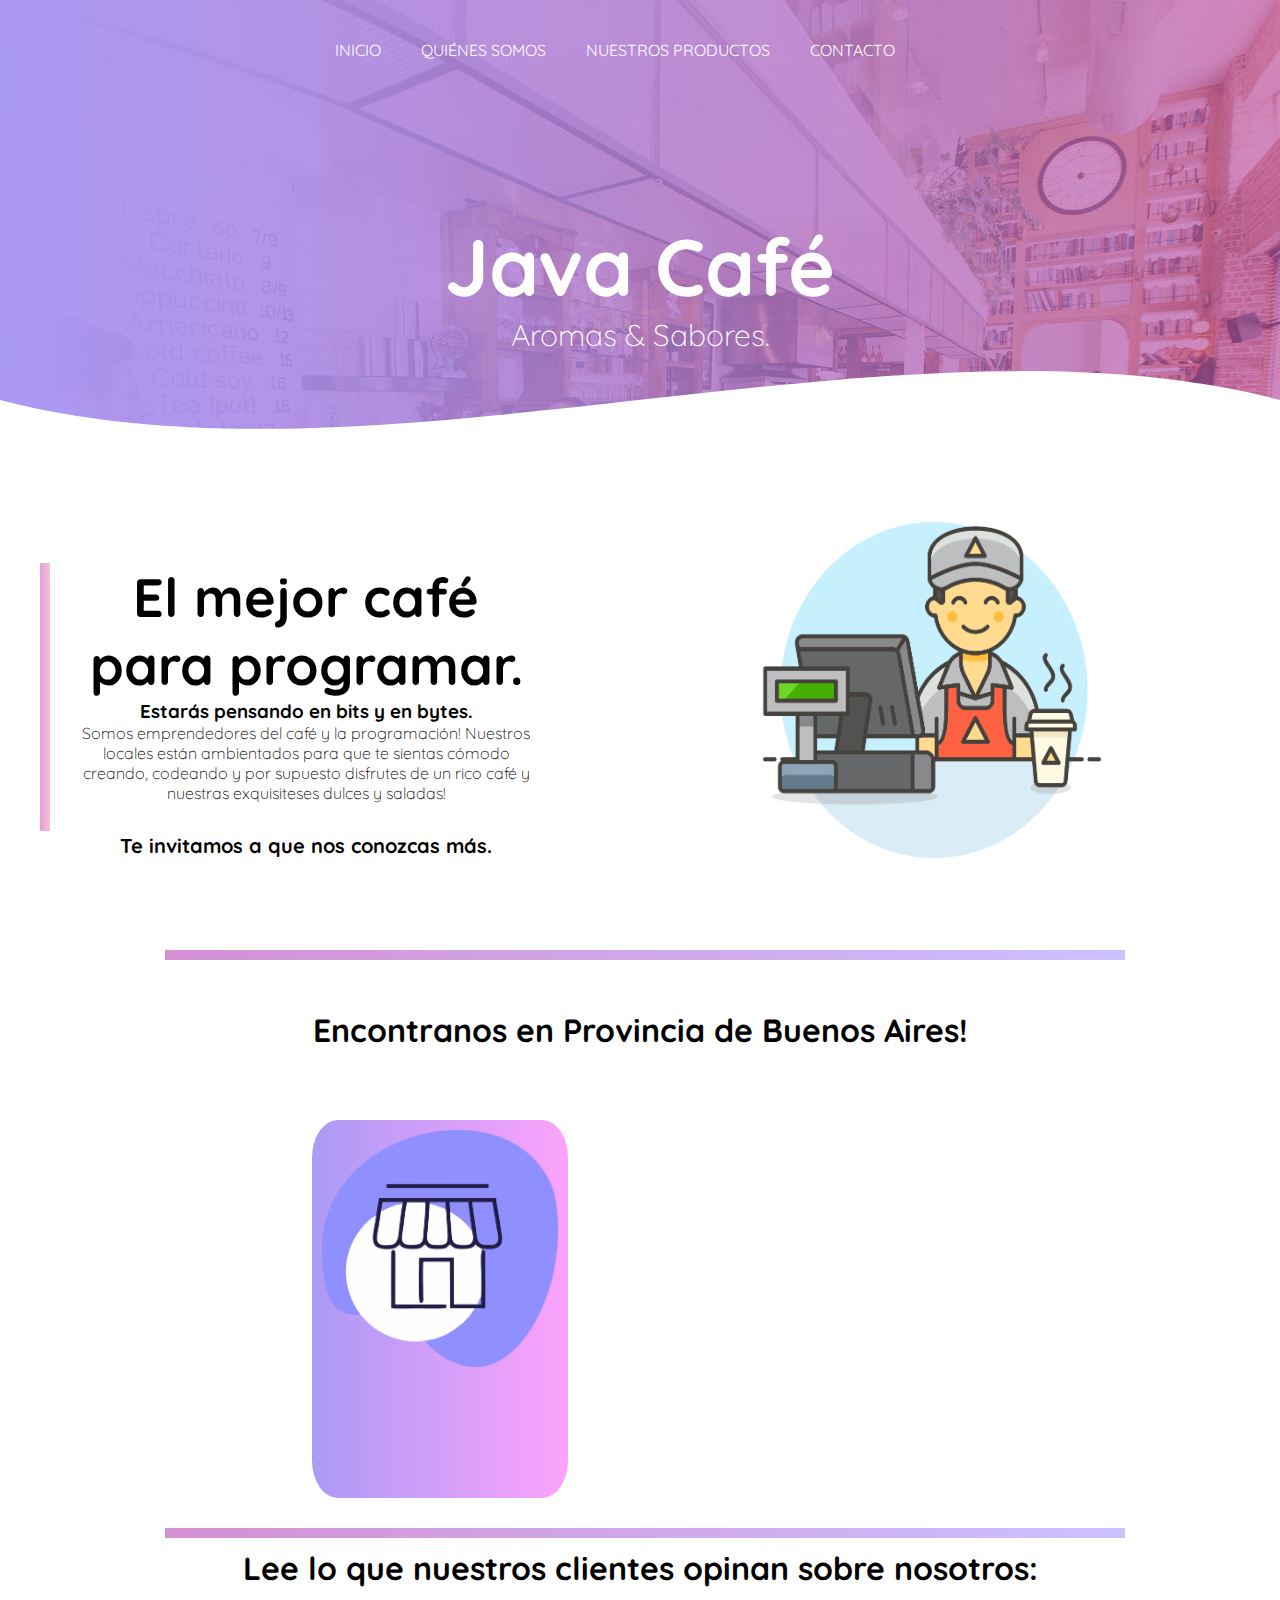
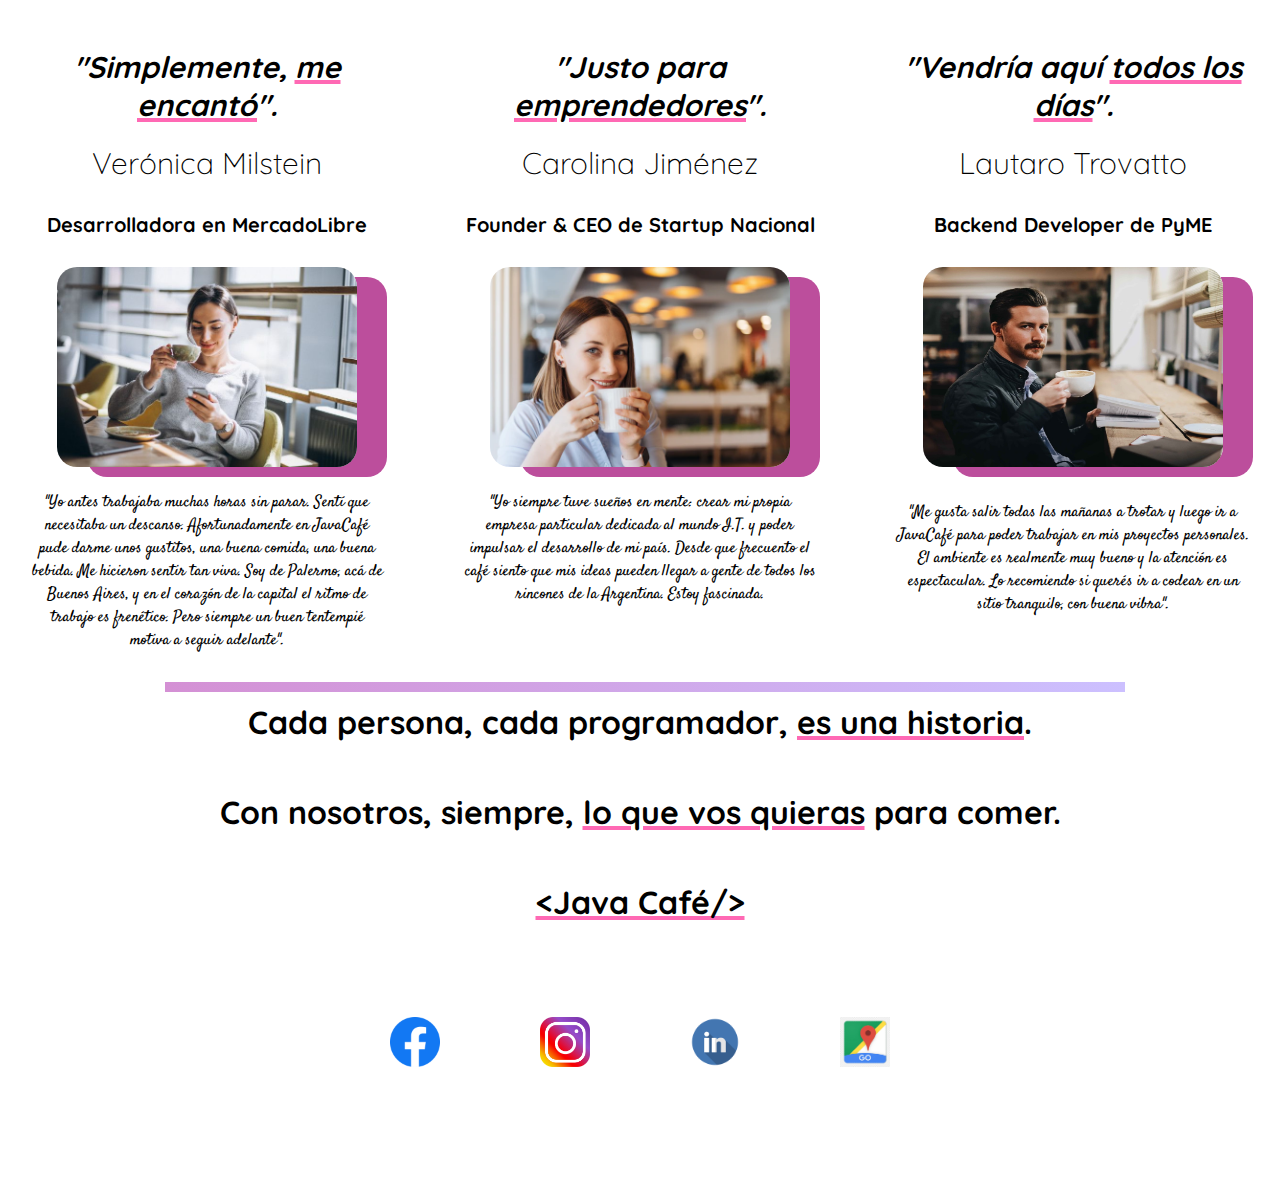
<file: Java Cafe2/1-index.HTML>
<!DOCTYPE html>
<html lang="es">
<head>
    <meta charset="UTF-8">
    <meta http-equiv="X-UA-Compatible" content="IE=edge">
    <meta name="viewport" content="width=device-width, initial-scale=1.0">
    <link rel=stylesheet href="./Estilos/stylei.css">
    <link rel=icon href="./Favicon/android-chrome-192x192.png">
    <link rel=icon href="./Favicon/android-chrome-512x512.png">
    <link rel=icon href="./Favicon/favicon-32x32.png">
    <link rel="preconnect" href="https://fonts.googleapis.com">
    <link rel="preconnect" href="https://fonts.gstatic.com" crossorigin>
    <link href="https://fonts.googleapis.com/css2?family=Satisfy&display=swap" rel="stylesheet">
    <link href="https://fonts.googleapis.com/css2?family=Quicksand:wght@300;400;500;600;700&display=swap" rel="stylesheet">
    <title>Java Café</title>
</head>

<body>
    <header>
        <div class="container_menu">
            <div class="menu">
                <nav>
                    <ul>
                        <li><a href="1-index.HTML">Inicio</a></li>
                        <li><a href="2-QuienesSomos.html">Quiénes Somos</a></li>
                        <li><a href="3-Nuestros Productos.html">Nuestros Productos</a>
                            <ul>
                                <li><a href="#">Café</a></li>
                                <li><a href="#">Cápsulas</a></li>
                                <li><a href="#">Chocolates</a></li>
                                <li><a href="#">Gastronomía</a></li>
                                <li><a href="#">Pastelería</a></li>
                            </ul>
                        </li>
                        <li><a href="4-Contacto.html">Contacto</a></li>
                    </ul>
                </nav>
            </div>    
        </div>
                <section class="textos-header">
                    <h1>Java Café</h1>
                    <h2>Aromas & Sabores.</h2>
                </section>
                <div class="wave" style="height: 150px; overflow: hidden;"><svg viewBox="0 0 500 150"
                        preserveAspectRatio="none" style="height: 100%; width: 100%;">
                        <path d="M0.00,49.98 C150.00,150.00 349.20,-50.00 500.00,49.98 L500.00,150.00 L0.00,150.00 Z"
                            style="stroke: none; fill: #fff;"></path>
                    </svg>
                </div>
    </header>

    <section class="row">
        <div class="col-1">
            <h2>El mejor café para programar.</h2>
            <h3>Estarás pensando en bits y en bytes.</h3>
            <p>Somos emprendedores del café y la programación! Nuestros locales están ambientados para que te sientas cómodo creando, codeando y por supuesto disfrutes de un rico café y nuestras exquisiteses dulces y saladas!</p>
            <h4>Te invitamos a que nos conozcas más.</h4>
            
        </div>

        <div class="col-2">
            <img src="../Java-Café/Fotos/foto-index-1.png" width="620vw" height="420vh" alt="Ilustracion Index." class="cafechica">
        </div>

    </section>

    <div class="colorcito"></div>
    <br>
    <br>
        <h1 class="separador">Encontranos en Provincia de Buenos Aires!</h1>
    
    <section class="map">

        <div class="box-map">
            <img src="../Java-Café/Fotos/encontranos.png">
        </div>

        <div>
            <iframe src="https://www.google.com/maps/embed?pb=!1m14!1m8!1m3!1d13122.908805542213!2d-58.6838399!3d-34.6868339!3m2!1i1024!2i768!4f13.1!3m3!1m2!1s0x0%3A0xc3c0c90023516785!2sJava!5e0!3m2!1ses!2sar!4v1665605210023!5m2!1ses!2sar" width="400" height="300" framebording="1" scrolling="auto" style="border:0;" allowfullscreen="" loading="lazy" referrerpolicy="no-referrer-when-downgrade"></iframe>
        </div>

        
    </section>
    <div class="colorcito"></div>

    <h1 class="separador">Lee lo que nuestros clientes opinan sobre nosotros:</h1>

    <div class="row-2">
        <div class="col-3">
            <h2><i>"Simplemente, <span class="subrayado">me encantó</span>".</i></h2>
            <h3>Verónica Milstein</h3>
            <h4>Desarrolladora en MercadoLibre</h4>
            <img src="./Fotos/mujer1.jpg" width="300px" height="200px" alt="Cliente feliz." class="cafemujer">
            <p>"Yo antes trabajaba muchas horas sin parar. Sentí que necesitaba un descanso. Afortunadamente en JavaCafé pude darme unos gustitos, una buena comida, una buena bebida. Me hicieron sentir tan viva. Soy de Palermo, acá de Buenos Aires, y en el corazón de la capital el ritmo de trabajo es frenético. Pero siempre un buen tentempié motiva a seguir adelante".</p>
            <div class="cajacolores-3"></div>
        </div>

        <div class="col-4">
            <h2><i>"Justo para <span class="subrayado">emprendedores</span>".</i></h2>
            <h3>Carolina Jiménez</h3>
            <h4>Founder & CEO de Startup Nacional</h4>
            <img src="./Fotos/mujer2.webp" width="300px" height="200px" alt="Cliente feliz." class="cafemujer">
            <p>"Yo siempre tuve sueños en mente: crear mi propia empresa particular dedicada al mundo I.T. y poder impulsar el desarrollo de mi país. Desde que frecuento el café siento que mis ideas pueden llegar a gente de todos los rincones de la Argentina. Estoy fascinada.</p>
            <div class="cajacolores-4"></div>
        </div>

        <div class="col-5">
            <h2><i>"Vendría aquí <span class="subrayado">todos los días</span>".</i></h2>
            <h3>Lautaro Trovatto</h3>
            <h4>Backend Developer de PyME</h4>
            <img src="./Fotos/hombre1.jpg" width="300px" height="200px" alt="Cliente feliz." class="cafemujer">
            <p>"Me gusta salir todas las mañanas a trotar y luego ir a JavaCafé para poder trabajar en mis proyectos personales. El ambiente es realmente muy bueno y la atención es espectacular. Lo recomiendo si querés ir a codear en un sitio tranquilo, con buena vibra".</p>
            <div class="cajacolores-5"></div>
        </div>
    </div>


    <div class="colorcito"></div>

    <h1 class="separador">Cada persona, cada programador, <span class="subrayado">es una historia</span>.</h1>

    <h1 class="separador">Con nosotros, siempre, <span class="subrayado">lo que vos quieras</span> para comer.</h1>

    <h1 class="separador"><span class="subrayado logo-3">&lt;Java Café/&gt;</span></h1>


    <footer>
        <div class="links">
            <div>
             <a href="https://es-la.facebook.com"><img src=".//Fotos/Facebook_f_logo_(2019).svg.png" with="50px" height="50px"></a>
            </div>
            <div>
             <a href="https://www.instagram.com"> <img src=".//Fotos/Instagram-Icon.png" alt="enlace a Ig" width="50px" height="50px"></a>
            </div>
            <div>
              <a href="https://ar.linkedin.com"><img src=".//Fotos//icono-de-linkedin.png" alt="Enlace a in" width="50px" height="50px"></a>
            </div>
            <div>
             <a href="https://www.google.com/maps/place/Java/@-34.6868339,-58.6838399,15z/data=!4m2!3m1!1s0x0:0xc3c0c90023516785?sa=X&hl=es&ved=2ahUKEwiZz8Sm8Lj6AhVjpZUCHZ4QDqgQ_BJ6BAhjEAg"><img src="./Fotos/png-clipart-responsive-web-design-google-maps-computer-icons-map-web-design-logo.png" alt="Enlace a maps" width="50px" height="50px"></a>
            </div>
          </div>
           <div class="parrafo">
             <p>
                  Ⓒ 2022. Java Café, Cofee Company. Reservados todos los derechos reservados <br>
                     525b5d63cb58bdb505f9533024e2f0a9d5119021 | 09/08/2022-04:30:09:668
             </p>
           </div>
    </footer>
    
</body>
</html>
</file>
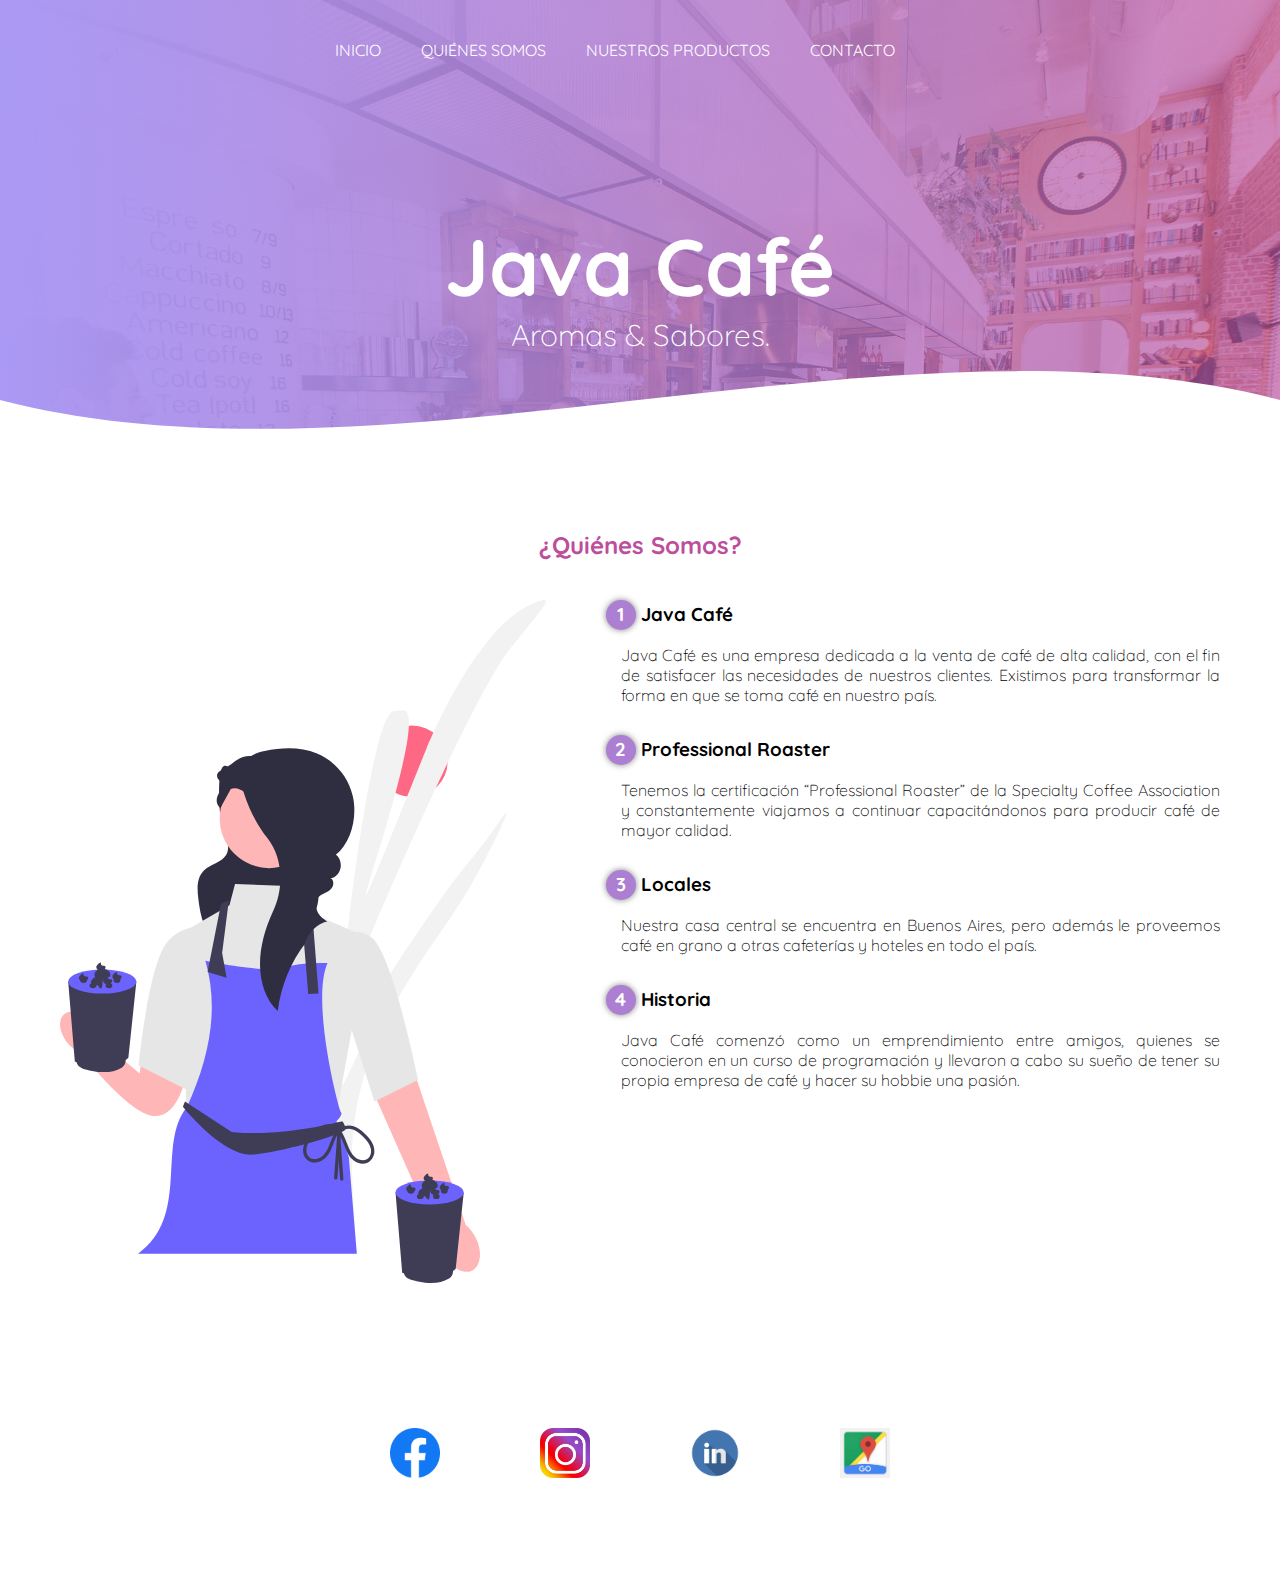
<file: Java Cafe2/2-QuienesSomos.html>
<!DOCTYPE html>
<html lang="es">

<head>
    <meta charset="UTF-8">
    <meta http-equiv="X-UA-Compatible" content="IE=edge">
    <meta name="viewport" content="width=device-width, initial-scale=1.0">
    <link rel=stylesheet href="./Estilos/styleq.css">
    <link rel=icon href="./Favicon/android-chrome-192x192.png">
    <link rel=icon href="./Favicon/android-chrome-512x512.png">
    <link rel=icon href="./Favicon/favicon-32x32.png">
    <link rel="preconnect" href="https://fonts.googleapis.com">
    <link rel="preconnect" href="https://fonts.gstatic.com" crossorigin>
    <link href="https://fonts.googleapis.com/css2?family=Satisfy&display=swap" rel="stylesheet">
    <link href="https://fonts.googleapis.com/css2?family=Quicksand:wght@300;400;500;600;700&display=swap"
        rel="stylesheet">
    <title>Java Café</title>
</head>

<body>
    <header>
        <div class="container_menu">
            <div class="menu">
                <nav>
                    <ul>
                        <li><a href="1-index.HTML">Inicio</a></li>
                        <li><a href="2-QuienesSomos.html">Quiénes Somos</a></li>
                        <li><a href="3-Nuestros Productos.html">Nuestros Productos</a>
                            <ul>
                                <li><a href="#">Café</a></li>
                                <li><a href="#">Cápsulas</a></li>
                                <li><a href="#">Chocolates</a></li>
                                <li><a href="#">Gastronomía</a></li>
                                <li><a href="#">Pastelería</a></li>
                            </ul>
                        </li>
                        <li><a href="4-Contacto.html">Contacto</a></li>
                    </ul>
                </nav>
            </div>
        </div>
        <section class="textos-header">
            <h1>Java Café</h1>
            <h2>Aromas & Sabores.</h2>
        </section>
        <div class="wave" style="height: 150px; overflow: hidden;"><svg viewBox="0 0 500 150" preserveAspectRatio="none"
                style="height: 100%; width: 100%;">
                <path d="M0.00,49.98 C150.00,150.00 349.20,-50.00 500.00,49.98 L500.00,150.00 L0.00,150.00 Z"
                    style="stroke: none; fill: #fff;"></path>
            </svg>
        </div>
    </header>

<main>
    <section class="contenedor sobre-nosotros">
        <h2 class="titulo">¿Quiénes Somos?</h2>
        <br>
        <br>
        <div class="contenedor-sobre-nosotros">
            <img src="./Fotos/Quienes somos.svg" alt="" class="imagen-about-us">
            <div class="contenido-textos">
                <h3><span>1</span>Java Café</h3>
                    <p>Java Café es una empresa dedicada a la venta de café de alta calidad, con el fin de satisfacer las necesidades de nuestros clientes. Existimos para transformar la forma en que se toma café en nuestro país.</p>
                    <h3><span>2</span>Professional Roaster</h3>
                    <p>Tenemos la certificación “Professional Roaster” de la Specialty Coffee Association y constantemente viajamos a continuar capacitándonos para producir café de mayor calidad.</p>
                    <h3><span>3</span>Locales</h3>
                    <p>Nuestra casa central se encuentra en Buenos Aires, pero además le proveemos café en grano a otras cafeterías y hoteles en todo el país.</p>
                    <h3><span>4</span>Historia</h3>
                    <p>Java Café comenzó como un emprendimiento entre amigos, quienes se conocieron en un curso de programación y llevaron a cabo su sueño de tener su propia empresa de café y hacer su hobbie una pasión.</p>
            </div>
        </div>
    </section>
    
</main>    
<body>
    <footer>
    
        <div class="links">
            <div>
                <a href="https://es-la.facebook.com"><img src="./Fotos/Facebook_f_logo_(2019).svg.png" with="50px" height="50px"></a>
            </div>
            <div>
                <a href="https://www.instagram.com"> <img src="./Fotos/Instagram-Icon.png" alt="enlace a Ig" width="50px" height="50px"></a>
            </div>
            <div>
                <a href="https://ar.linkedin.com"><img src="./Fotos/icono-de-linkedin.png" alt="Enlace a in" width="50px" height="50px"></a>
            </div>
            <div>
                <a href="https://www.google.com/maps/place/Java/@-34.6868339,-58.6838399,15z/data=!4m2!3m1!1s0x0:0xc3c0c90023516785?sa=X&hl=es&ved=2ahUKEwiZz8Sm8Lj6AhVjpZUCHZ4QDqgQ_BJ6BAhjEAg"><img src="./Fotos/png-clipart-responsive-web-design-google-maps-computer-icons-map-web-design-logo.png" alt="Enlace a maps" width="50px" height="50px"></a>
            </div>
        </div>
            <div class="parrafo">
            <p>Ⓒ 2022. Java Café, Cofee Company. Reservados todos los derechos reservados <br>
                    525b5d63cb58bdb505f9533024e2f0a9d5119021 | 09/08/2022-04:30:09:668</p>
            </div>
    </footer>   
</body>
</html>
</file>
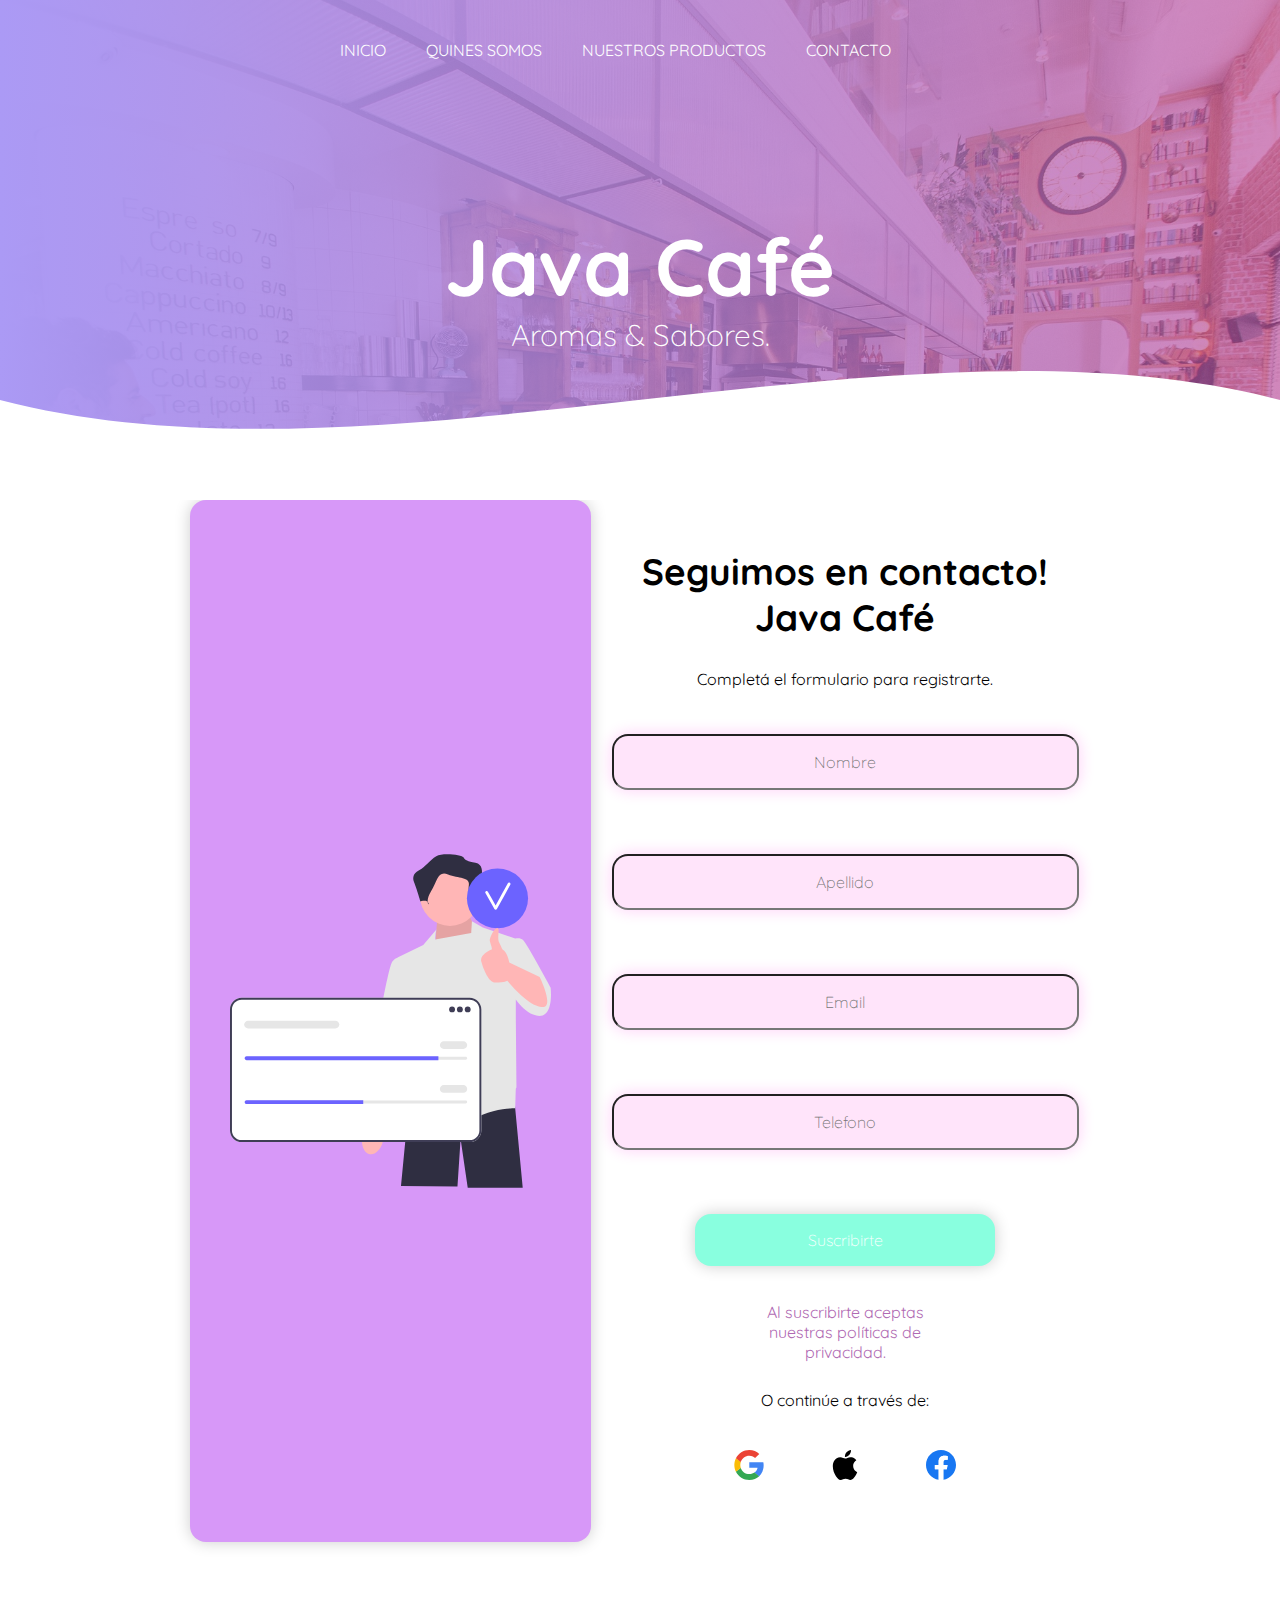
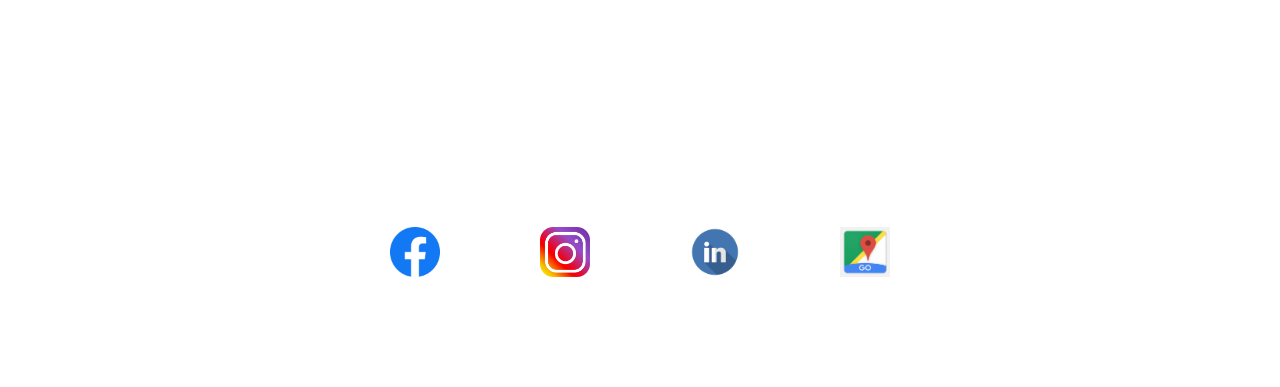
<file: Java Cafe2/4-Contacto.html>
<!DOCTYPE html>
<html lang="es">

<head>
    <meta charset="UTF-8">
    <meta http-equiv="X-UA-Compatible" content="IE=edge">
    <meta name="viewport" content="width=device-width, initial-scale=1.0">
    <link rel=stylesheet href="./Estilos/stylec.css">
    <link rel=icon href="./Favicon/android-chrome-192x192.png">
    <link rel=icon href="./Favicon/android-chrome-512x512.png">
    <link rel=icon href="./Favicon/favicon-32x32.png">
    <link rel="preconnect" href="https://fonts.googleapis.com">
    <link rel="preconnect" href="https://fonts.gstatic.com" crossorigin>
    <link href="https://fonts.googleapis.com/css2?family=Satisfy&display=swap" rel="stylesheet">
    <link href="https://fonts.googleapis.com/css2?family=Quicksand:wght@300;400;500;600;700&display=swap"
        rel="stylesheet">
    <title>Java Café</title>
</head>

<body>
    <header>
        <div class="container_menu">
            <div class="menu">
                <nav>
                    <ul>
                        <li><a href="1-index.HTML">Inicio</a></li>
                        <li><a href="./2-QuienesSomos.html">Quines Somos</a></li>
                        <li><a href="./3-Nuestros Productos.html">Nuestros Productos</a></li>
                        <li><a href="./4-Contacto.html">Contacto</a></li>
                    </ul>
                </nav>
            </div>
        </div>
        <section class="textos-header">
            <h1>Java Café</h1>
            <h2>Aromas & Sabores.</h2>
        </section>
        <div class="wave" style="height: 150px; overflow: hidden;"><svg viewBox="0 0 500 150" preserveAspectRatio="none"
                style="height: 100%; width: 100%;">
                <path d="M0.00,49.98 C150.00,150.00 349.20,-50.00 500.00,49.98 L500.00,150.00 L0.00,150.00 Z"
                    style="stroke: none; fill: #fff;"></path>
            </svg>
        </div>
    </header>

    

    <div class="contenedor">
        
        
        <section class="main">
    
            <figure class="main__figure">
                <img src="./Fotos/undraw_join_re_w1lh.svg" class="main__img">
            </figure>

            
            <div class="main__contact">
    
                <h2 class="main__title">Seguimos en contacto! Java Café</h2>
                <p class="main__paragraph">Completá el formulario para registrarte.</p>
                
                
                <form action="/" method="POST" id="form">
                    <div class="grupo">
                        <input type="text" name="nombre" id="nombre" class="form__input" placeholder="Nombre">
                        <label for="nombre" class="form__label"></label>
                    </div>

                    <div class="grupo">
                        <input type="text" name="apellido" id="apellido" class="form__input" placeholder="Apellido">
                        <label for="apellido" class="form__label"></label>
                    </div>

                    <div class="grupo">
                        <input type="email" name="email" id="email" class="form__input" placeholder="Email">
                        <label for="email" class="form__label"></label>
                    </div>

                    <div class="grupo">
                        <input type="text" name="telefono" id="telefono" class="form__input" placeholder="Telefono">
                        <label for="telefono" class="form__label"></label>
                    </div>
                    
                    <div>
                    <button type="submit">Suscribirte</button>
                    <p class="warnings" id="warnings">Al suscribirte aceptas nuestras políticas de privacidad.</p>
                    </div>
                </form>
    
                <p class="main__paragraph">O continúe a través de:</p>
    
                <article class="main__social">
    
                    <a href="#" class="main__link">
                        <img src="./Fotos/google-icon.svg" class="main__icon">
                    </a>
    
                    <a href="#" class="main__link">
                        <img src="./Fotos/apple.svg" class="main__icon">
                    </a>
    
                    <a href="#" class="main__link">
                        <img src="./Fotos/facebook.svg" class="main__icon">
                    </a> 
                </article>
    
            </div>
    
        </section>
    
    </div>

    <br>
    <br>
    <br>
    <br>
    <br>
    <br>
    <br>
    <br>
    <br>
    <br>
    
    <footer>
    
        <div class="links">
            <div>
                <a href="https://es-la.facebook.com"><img src="./Fotos/Facebook_f_logo_(2019).svg.png" with="50px" height="50px"></a>
            </div>
            <div>
                <a href="https://www.instagram.com"> <img src="./Fotos/Instagram-Icon.png" alt="enlace a Ig" width="50px" height="50px"></a>
            </div>
            <div>
                <a href="https://ar.linkedin.com"><img src="./Fotos/icono-de-linkedin.png" alt="Enlace a in" width="50px" height="50px"></a>
            </div>
            <div>
                <a href="https://www.google.com/maps/place/Java/@-34.6868339,-58.6838399,15z/data=!4m2!3m1!1s0x0:0xc3c0c90023516785?sa=X&hl=es&ved=2ahUKEwiZz8Sm8Lj6AhVjpZUCHZ4QDqgQ_BJ6BAhjEAg"><img src="./Fotos/png-clipart-responsive-web-design-google-maps-computer-icons-map-web-design-logo.png" alt="Enlace a maps" width="50px" height="50px"></a>
            </div>
        </div>
        <div class="parrafo">
            <p>Ⓒ 2022. Java Café, Cofee Company. Reservados todos los derechos reservados <br>
                525b5d63cb58bdb505f9533024e2f0a9d5119021 | 09/08/2022-04:30:09:668
            </p>
        </div>
    </footer> 

    <script src="./main.js"></script>
</body>

</html>
</file>
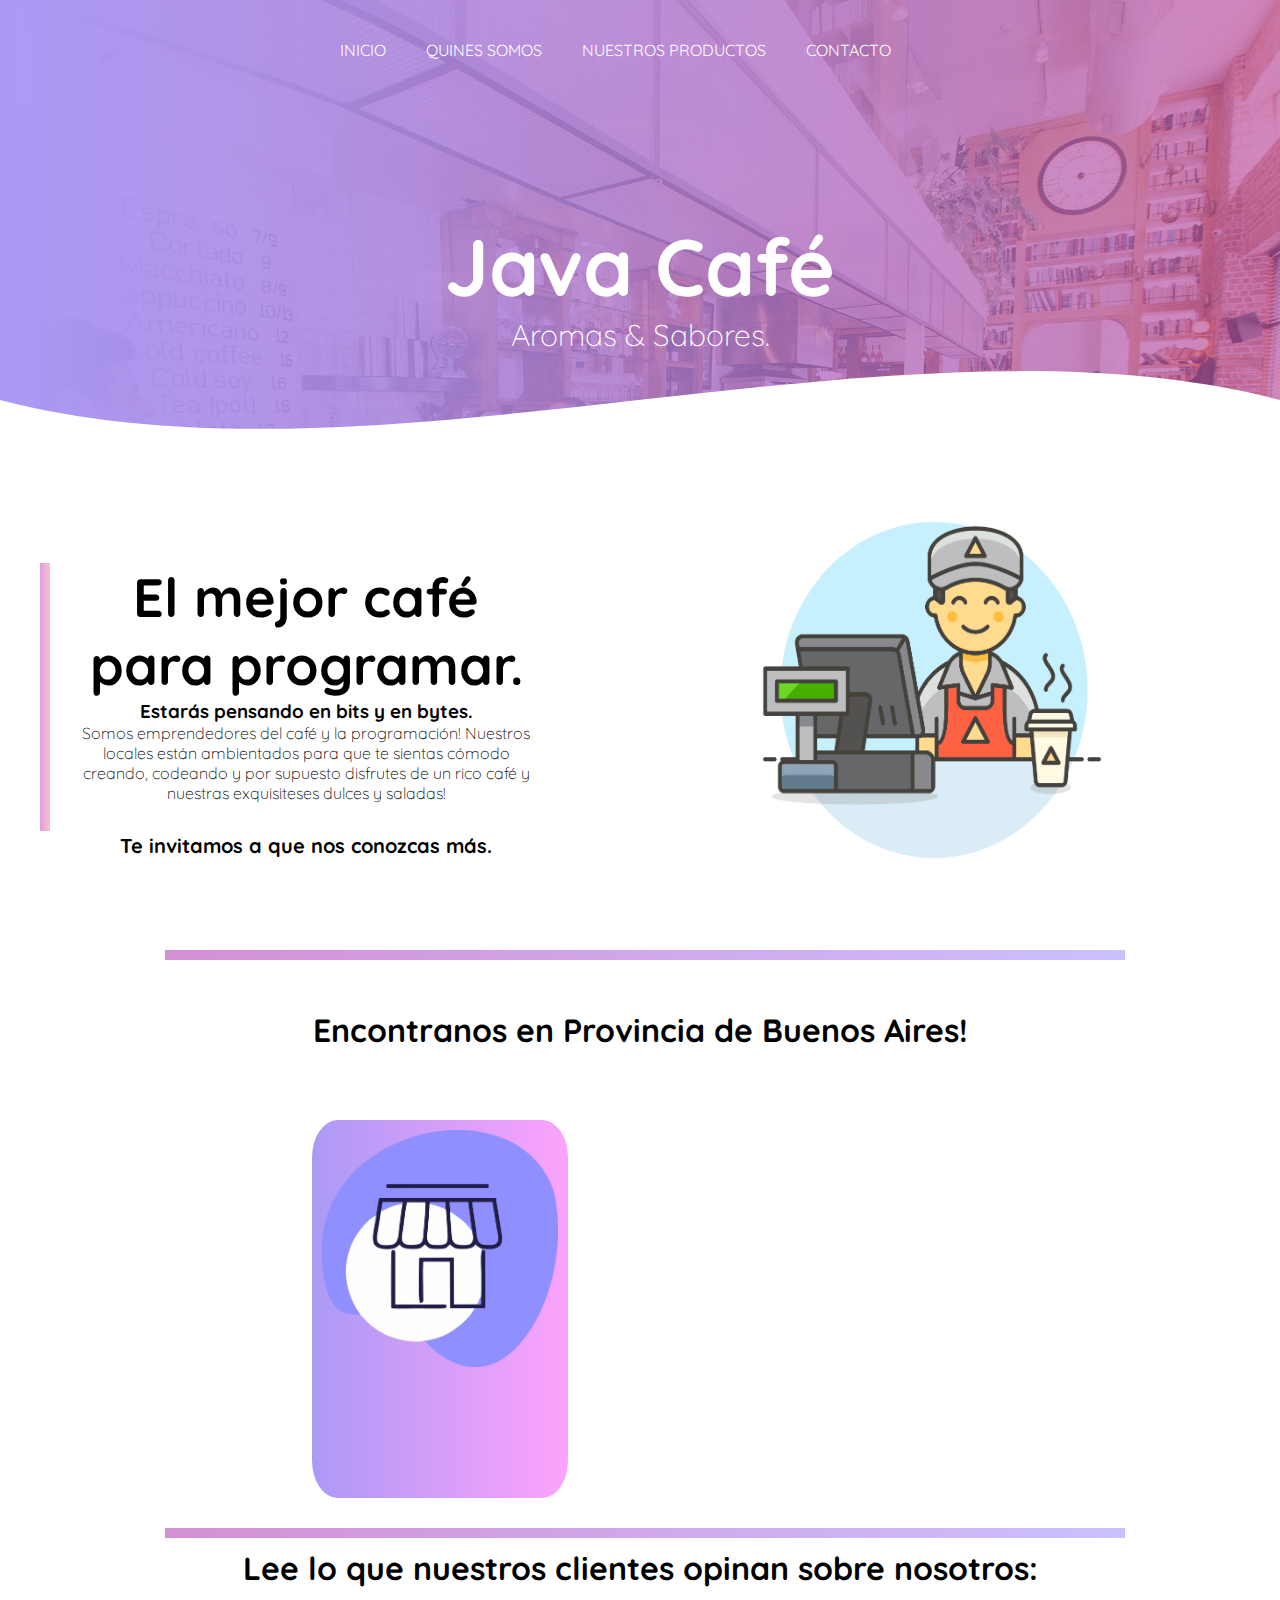
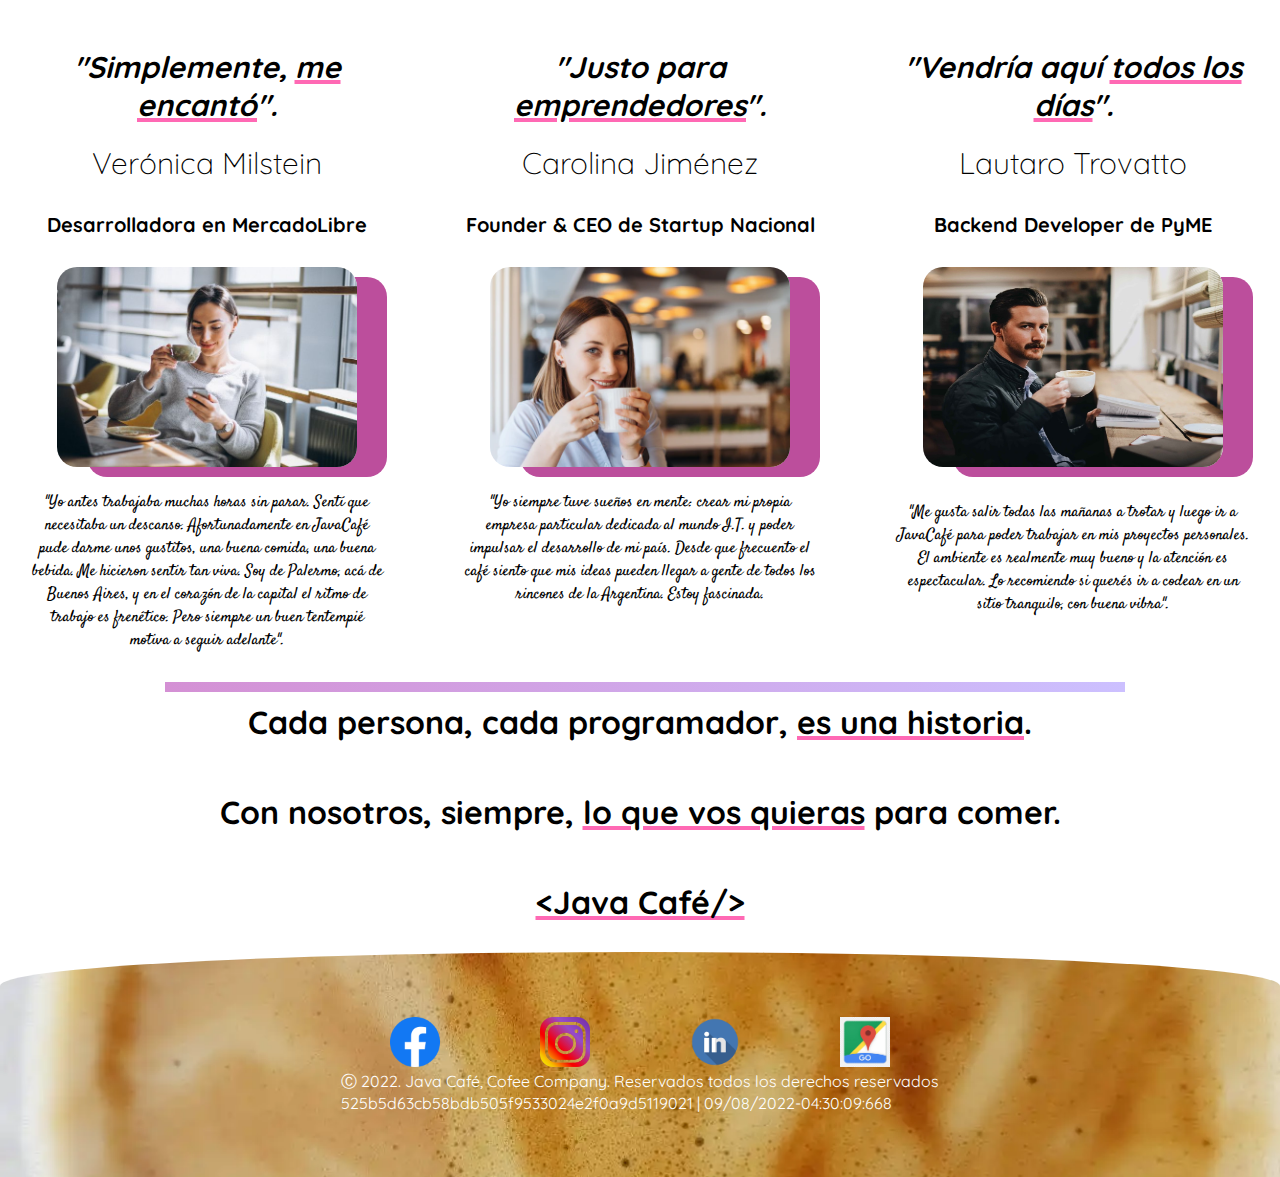
<file: Java-Café/1-index.HTML>
<!DOCTYPE html>
<html lang="es">
<head>
    <meta charset="UTF-8">
    <meta http-equiv="X-UA-Compatible" content="IE=edge">
    <meta name="viewport" content="width=device-width, initial-scale=1.0">
    <link rel=stylesheet href="./Estilos/stylei.css">
    <link rel=icon href="./Favicon/android-chrome-192x192.png">
    <link rel=icon href="./Favicon/android-chrome-512x512.png">
    <link rel=icon href="./Favicon/favicon-32x32.png">
    <link rel="preconnect" href="https://fonts.googleapis.com">
    <link rel="preconnect" href="https://fonts.gstatic.com" crossorigin>
    <link href="https://fonts.googleapis.com/css2?family=Satisfy&display=swap" rel="stylesheet">
    <link href="https://fonts.googleapis.com/css2?family=Quicksand:wght@300;400;500;600;700&display=swap" rel="stylesheet">
    <title>Java Café</title>
</head>

<body>
    <header>
        <div class="container_menu">
            <div class="menu">
                <nav>
                    <ul>
                        <li><a href="1-index.HTML">Inicio</a></li>
                        <li><a href="2-QuienesSomos.html">Quines Somos</a></li>
                        <li><a href="3-Nuestros Productos.html">Nuestros Productos</a>
                            <ul>
                                <li><a href="#">Café</a></li>
                                <li><a href="#">Cápsulas</a></li>
                                <li><a href="#">Chocolates</a></li>
                                <li><a href="#">Gastronomía</a></li>
                                <li><a href="#">Pastelería</a></li>
                            </ul>
                        </li>
                        <li><a href="4-Contacto.html">Contacto</a></li>
                    </ul>
                </nav>
            </div>    
        </div>
                <section class="textos-header">
                    <h1>Java Café</h1>
                    <h2>Aromas & Sabores.</h2>
                </section>
                <div class="wave" style="height: 150px; overflow: hidden;"><svg viewBox="0 0 500 150"
                        preserveAspectRatio="none" style="height: 100%; width: 100%;">
                        <path d="M0.00,49.98 C150.00,150.00 349.20,-50.00 500.00,49.98 L500.00,150.00 L0.00,150.00 Z"
                            style="stroke: none; fill: #fff;"></path>
                    </svg>
                </div>
    </header>

    <section class="row">
        <div class="col-1">
            <h2>El mejor café para programar.</h2>
            <h3>Estarás pensando en bits y en bytes.</h3>
            <p>Somos emprendedores del café y la programación! Nuestros locales están ambientados para que te sientas cómodo creando, codeando y por supuesto disfrutes de un rico café y nuestras exquisiteses dulces y saladas!</p>
            <h4>Te invitamos a que nos conozcas más.</h4>
            
        </div>

        <div class="col-2">
            <img src="../Java-Café/Fotos/foto-index-1.png" width="620vw" height="420vh" alt="Ilustracion Index." class="cafechica">
        </div>

    </section>

    <div class="colorcito"></div>
    <br>
    <br>
        <h1 class="separador">Encontranos en Provincia de Buenos Aires!</h1>
    
    <section class="map">

        <div class="box-map">
            <img src="../Java-Café/Fotos/encontranos.png">
        </div>

        <div>
            <iframe src="https://www.google.com/maps/embed?pb=!1m14!1m8!1m3!1d13122.908805542213!2d-58.6838399!3d-34.6868339!3m2!1i1024!2i768!4f13.1!3m3!1m2!1s0x0%3A0xc3c0c90023516785!2sJava!5e0!3m2!1ses!2sar!4v1665605210023!5m2!1ses!2sar" width="400" height="300" framebording="1" scrolling="auto" style="border:0;" allowfullscreen="" loading="lazy" referrerpolicy="no-referrer-when-downgrade"></iframe>
        </div>

        
    </section>
    <div class="colorcito"></div>

    <h1 class="separador">Lee lo que nuestros clientes opinan sobre nosotros:</h1>

    <div class="row-2">
        <div class="col-3">
            <h2><i>"Simplemente, <span class="subrayado">me encantó</span>".</i></h2>
            <h3>Verónica Milstein</h3>
            <h4>Desarrolladora en MercadoLibre</h4>
            <img src="./Fotos/mujer1.jpg" width="300px" height="200px" alt="Cliente feliz." class="cafemujer">
            <p>"Yo antes trabajaba muchas horas sin parar. Sentí que necesitaba un descanso. Afortunadamente en JavaCafé pude darme unos gustitos, una buena comida, una buena bebida. Me hicieron sentir tan viva. Soy de Palermo, acá de Buenos Aires, y en el corazón de la capital el ritmo de trabajo es frenético. Pero siempre un buen tentempié motiva a seguir adelante".</p>
            <div class="cajacolores-3"></div>
        </div>

        <div class="col-4">
            <h2><i>"Justo para <span class="subrayado">emprendedores</span>".</i></h2>
            <h3>Carolina Jiménez</h3>
            <h4>Founder & CEO de Startup Nacional</h4>
            <img src="./Fotos/mujer2.webp" width="300px" height="200px" alt="Cliente feliz." class="cafemujer">
            <p>"Yo siempre tuve sueños en mente: crear mi propia empresa particular dedicada al mundo I.T. y poder impulsar el desarrollo de mi país. Desde que frecuento el café siento que mis ideas pueden llegar a gente de todos los rincones de la Argentina. Estoy fascinada.</p>
            <div class="cajacolores-4"></div>
        </div>

        <div class="col-5">
            <h2><i>"Vendría aquí <span class="subrayado">todos los días</span>".</i></h2>
            <h3>Lautaro Trovatto</h3>
            <h4>Backend Developer de PyME</h4>
            <img src="./Fotos/hombre1.jpg" width="300px" height="200px" alt="Cliente feliz." class="cafemujer">
            <p>"Me gusta salir todas las mañanas a trotar y luego ir a JavaCafé para poder trabajar en mis proyectos personales. El ambiente es realmente muy bueno y la atención es espectacular. Lo recomiendo si querés ir a codear en un sitio tranquilo, con buena vibra".</p>
            <div class="cajacolores-5"></div>
        </div>
    </div>


    <div class="colorcito"></div>

    <h1 class="separador">Cada persona, cada programador, <span class="subrayado">es una historia</span>.</h1>

    <h1 class="separador">Con nosotros, siempre, <span class="subrayado">lo que vos quieras</span> para comer.</h1>

    <h1 class="separador"><span class="subrayado logo-3">&lt;Java Café/&gt;</span></h1>


    <footer>
        <div class="links">
            <div>
             <a href="https://es-la.facebook.com"><img src=".//Fotos/Facebook_f_logo_(2019).svg.png" with="50px" height="50px"></a>
            </div>
            <div>
             <a href="https://www.instagram.com"> <img src=".//Fotos/Instagram-Icon.png" alt="enlace a Ig" width="50px" height="50px"></a>
            </div>
            <div>
              <a href="https://ar.linkedin.com"><img src=".//Fotos//icono-de-linkedin.png" alt="Enlace a in" width="50px" height="50px"></a>
            </div>
            <div>
             <a href="https://www.google.com/maps/place/Java/@-34.6868339,-58.6838399,15z/data=!4m2!3m1!1s0x0:0xc3c0c90023516785?sa=X&hl=es&ved=2ahUKEwiZz8Sm8Lj6AhVjpZUCHZ4QDqgQ_BJ6BAhjEAg"><img src="./Fotos/png-clipart-responsive-web-design-google-maps-computer-icons-map-web-design-logo.png" alt="Enlace a maps" width="50px" height="50px"></a>
            </div>
          </div>
           <div class="parrafo">
             <p>
                  Ⓒ 2022. Java Café, Cofee Company. Reservados todos los derechos reservados <br>
                     525b5d63cb58bdb505f9533024e2f0a9d5119021 | 09/08/2022-04:30:09:668
             </p>
           </div>
    </footer>
    
</body>
</html>
</file>
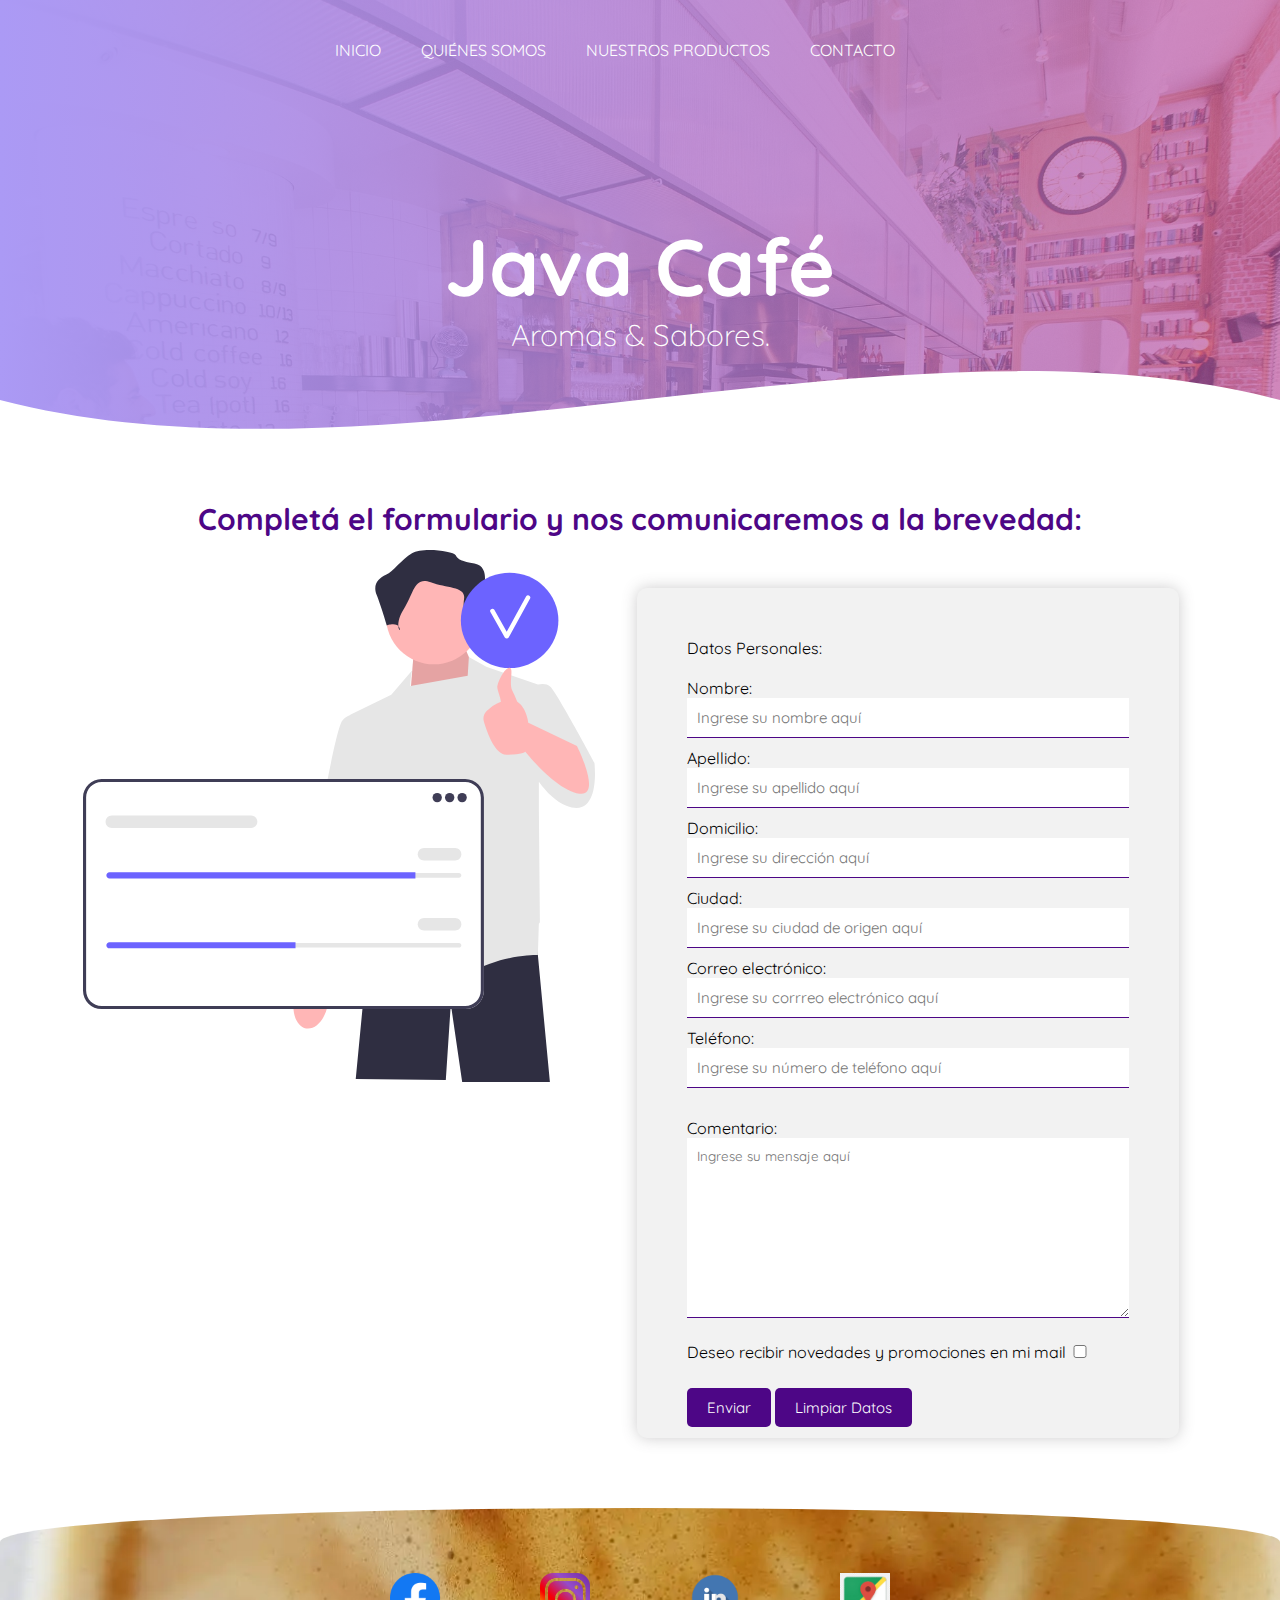
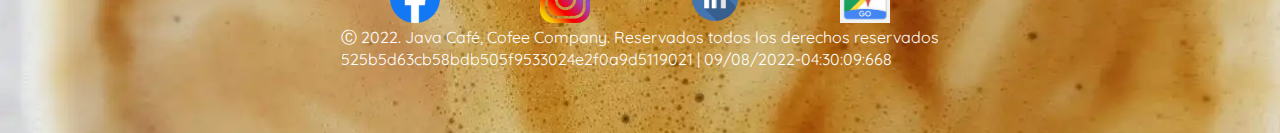
<file: Java-Café/4-Contacto.html>
<!DOCTYPE html>
<html lang="es">

<head>
    <meta charset="UTF-8">
    <meta http-equiv="X-UA-Compatible" content="IE=edge">
    <meta name="viewport" content="width=device-width, initial-scale=1.0">
    <link rel=stylesheet href="./Estilos/stylec.css">
    <link rel=icon href="./Favicon/android-chrome-192x192.png">
    <link rel=icon href="./Favicon/android-chrome-512x512.png">
    <link rel=icon href="./Favicon/favicon-32x32.png">
    <link rel="preconnect" href="https://fonts.googleapis.com">
    <link rel="preconnect" href="https://fonts.gstatic.com" crossorigin>
    <link href="https://fonts.googleapis.com/css2?family=Satisfy&display=swap" rel="stylesheet">
    <link href="https://fonts.googleapis.com/css2?family=Quicksand:wght@300;400;500;600;700&display=swap"
        rel="stylesheet">
    <title>Java Café</title>
</head>

<body>
    <header>
        <div class="container_menu">
            <div class="menu">
                <nav>
                    <ul>
                        <li><a href="1-index.HTML">Inicio</a></li>
                        <li><a href="2-QuienesSomos.html">Quiénes Somos</a></li>
                        <li><a href="3-Nuestros Productos.html">Nuestros Productos</a>
                            <ul>
                                <li><a href="#">Café</a></li>
                                <li><a href="#">Cápsulas</a></li>
                                <li><a href="#">Chocolates</a></li>
                                <li><a href="#">Gastronomía</a></li>
                                <li><a href="#">Pastelería</a></li>
                            </ul>
                        </li>
                        <li><a href="4-Contacto.html">Contacto</a></li>
                    </ul>
                </nav>
            </div>
        </div>
        <section class="textos-header">
            <h1>Java Café</h1>
            <h2>Aromas & Sabores.</h2>
        </section>
        <div class="wave" style="height: 150px; overflow: hidden;"><svg viewBox="0 0 500 150" preserveAspectRatio="none"
                style="height: 100%; width: 100%;">
                <path d="M0.00,49.98 C150.00,150.00 349.20,-50.00 500.00,49.98 L500.00,150.00 L0.00,150.00 Z"
                    style="stroke: none; fill: #fff;"></path>
            </svg>
        </div>
    </header>

    <h2 class="titulo">Completá el formulario y nos comunicaremos a la brevedad:</h2>

    <main>

    <div class="check">
        <img src="./Fotos/undraw_join_re_w1lh.svg">
    </div>

    <section class="registrate">
                <div class="contenedor">
                    <form action="" class="formulario">
                        <fieldset>
                            <legend>Datos Personales:</legend><br>
                            <label for="first name">Nombre:</label>                     
                            <input size="40" type="text" name="first name" value placeholder="Ingrese su nombre aquí"><br>
    
                            <label for="last name">Apellido:</label>
                            <input size="40" type="text" name="last name" value placeholder="Ingrese su apellido aquí"><br>
    
                            <label for="direcction">Domicilio:</label>
                            <input size="40" type="text" name="direction" value placeholder="Ingrese su dirección aquí"><br>
    
                            <label for="city">Ciudad:</label>
                            <input size="40" type="text" name="city" value placeholder="Ingrese su ciudad de origen aquí"><br>
    
                            <label for="email">Correo electrónico:</label>
                            <input size="40" type="email" name="email" value placeholder="Ingrese su corrreo electrónico aquí"><br>
                            
                            <label for="phone">Teléfono:</label>
                            <input size="40" type="tel" name="phone" value placeholder="Ingrese su número de teléfono aquí"><br>
                            <br>
                            <label for="coments">Comentario:</label><br>
                            <textarea row="20" cols="30" type="text" name="coment" value placeholder="Ingrese su mensaje aquí"></textarea><br>
                                                        
                            <label for="check">Deseo recibir novedades y promociones en mi mail</label>
                            <input type="checkbox" name="check" value="check">
                            <br>

                            <button type="submit" value="Enviar">Enviar</button>
                            <button type="Reset">Limpiar Datos</button>
                            <br>
                        </fieldset>
                    </form>
                </div>         
    </section> 
    </main>
    
    <footer>
    
        <div class="links">
            <div>
                <a href="https://es-la.facebook.com"><img src="./Fotos/Facebook_f_logo_(2019).svg.png" with="50px" height="50px"></a>
            </div>
            <div>
                <a href="https://www.instagram.com"> <img src="./Fotos/Instagram-Icon.png" alt="enlace a Ig" width="50px" height="50px"></a>
            </div>
            <div>
                <a href="https://ar.linkedin.com"><img src="./Fotos/icono-de-linkedin.png" alt="Enlace a in" width="50px" height="50px"></a>
            </div>
            <div>
                <a href="https://www.google.com/maps/place/Java/@-34.6868339,-58.6838399,15z/data=!4m2!3m1!1s0x0:0xc3c0c90023516785?sa=X&hl=es&ved=2ahUKEwiZz8Sm8Lj6AhVjpZUCHZ4QDqgQ_BJ6BAhjEAg"><img src="./Fotos/png-clipart-responsive-web-design-google-maps-computer-icons-map-web-design-logo.png" alt="Enlace a maps" width="50px" height="50px"></a>
            </div>
        </div>
        <div class="parrafo">
            <p>Ⓒ 2022. Java Café, Cofee Company. Reservados todos los derechos reservados <br>
                525b5d63cb58bdb505f9533024e2f0a9d5119021 | 09/08/2022-04:30:09:668
            </p>
        </div>
    </footer> 
</body>
</html>
</file>
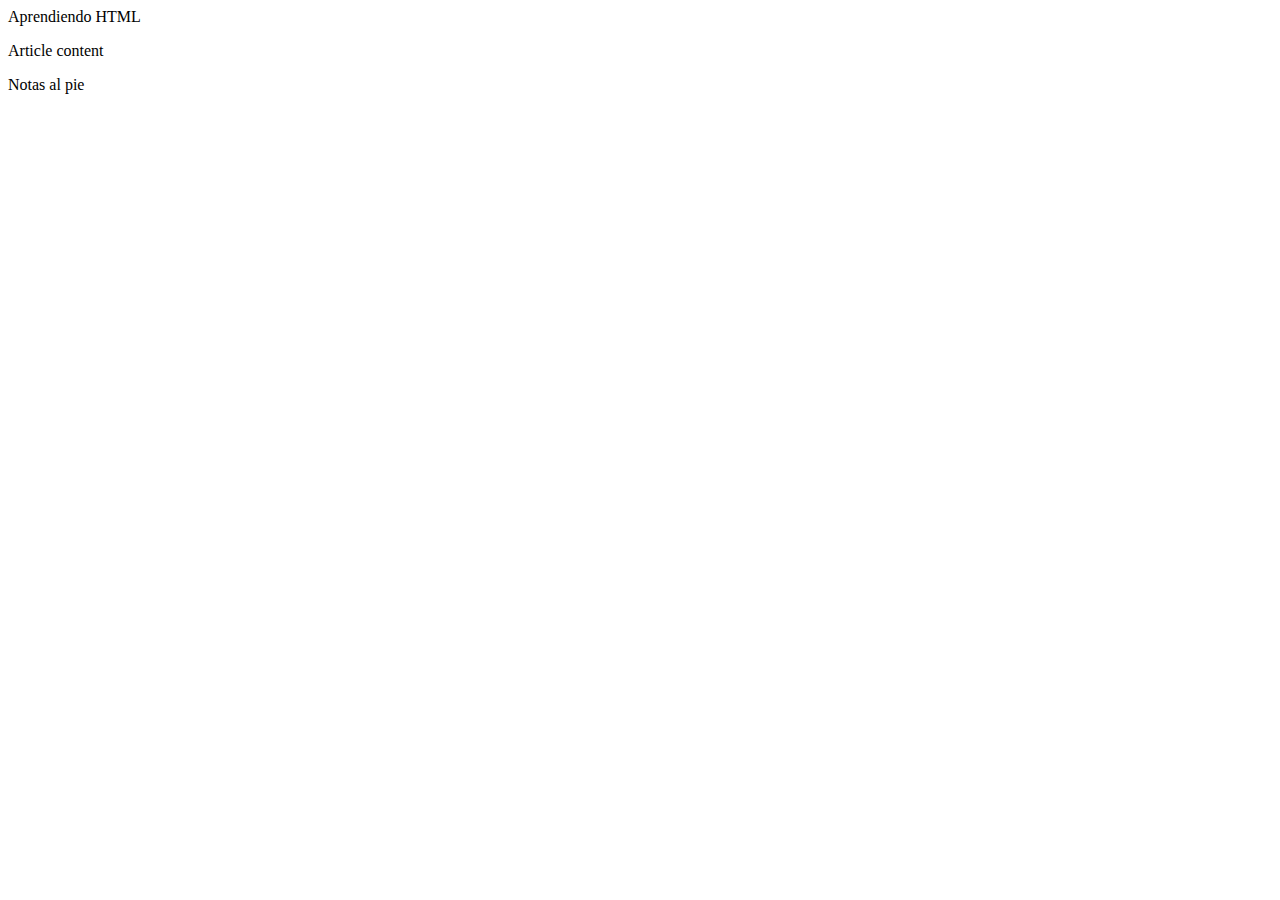
<file: Landing Page/Website Elements/prueba.html>
<!DOCTYPE html>
<html lang="en">
<head>
    <meta charset="UTF-8">
    <meta http-equiv="X-UA-Compatible" content="IE=edge">
    <meta name="viewport" content="width=device-width, initial-scale=1.0">
    <title>Document</title>
</head>
<body>
    <article>
        <header>Aprendiendo HTML</header>
        <p>Article content</p>
        <aside>Notas al pie</aside>
    </article>
    
</body>
</html>
</file>
<file: Java Cafe2/Estilos/stylei.css>
*{
    margin: 0;
    padding: 0;
    box-sizing: border-box;
    font-family: 'Quicksand';
    text-decoration: none;
}

header {
    width: 100%;
    height: 500px;
    background: #bc4e9c;
    background: -webkit-linear-gradient(to right, rgb(171, 154, 245), hsla(317, 45%, 52%, 0.664)), url(./Fondo-Nav.jpg);
    background: linear-gradient(to right, rgb(171, 154, 245), hsla(317, 45%, 52%, 0.664)), url(./Fondo-Nav.jpg);
    background-size: cover;
    background-attachment: fixed;
    position: relative;
}

/*Barra menu*/

.container_menu{
    width: 100%; /*para que ocupe todo el ancho*/
    height: 70px; /*altura da barra*/
    padding: 0px 20px; /*separacion de los bordes*/
    display: flex; /*para que se alineen los elementos*/
    justify-content: space-between; /*para que se separen los elementos*/
    align-items: center; /*para que se alineen los elementos*/
    
}

.menu{
    max-width: 1200px; /*para que no se salga de la pantalla*/
    margin: auto; /*para que se centre*/
    height: 100%; /*para que ocupe todo el alto*/
    text-align: left;
    padding: 30px 50px 0 0;
}

nav {
    text-align: left;
    height: 100%; /*para que ocupe todo el alto*/
    
}

nav > ul{ /* > significa que solo va a afectar a los ul que esten dentro de nav */
    display: flex; /* Para que se muestren en linea uno al lado del otro los li */
    height: 100%; /*para que ocupe todo el alto*/
}
nav ul li{
    list-style: none; /* Para quitar los puntos de los li */
    height: 100%;
    position: relative; /* Para que el submenu se posicione dentro del li */
}

/*nav > ul > li:first-child > a{ 
    background-image: url(../Fotos/hogar.png);
    background-repeat: no-repeat;
    background-size: 30px;
    background-position: center center;
    padding: 20px 40px;
}

nav > ul > li:first-child:hover > a{ 
    background-image: url(../Fotos/hogar.png);
    background-repeat: no-repeat;
    background-size: 30px;
    background-position: center center;
    padding: 20px 40px;
}*/

nav > ul > li> a{
    width: 100%;
    display: flex; /* Para que se muestre en linea en el li */
    height: 100%;
    align-items: center; /* Para que el texto se alinee al final */
    line-height: 70px; /* Para que el texto se posicione en el centro del li */
    padding: 0px 20px;
    color: #fff;
    font-size: 16px;
    text-transform: uppercase;
    transition: all 300ms ease; /* Para que el color del texto se vaya cambiando de forma suave */
}

nav > ul > li > a:hover{
    background:  hotpink;
    color: #fff;
    transform: scale(1.1);
    box-shadow: 0px 0px 10px 0px rgba(0, 0, 0, 0.5);
}

#selected{
    background-color:  hotpink;
    color: #fff;
    transform: scale(1.1);
    box-shadow: 0px 0px 10px 0px rgba(0, 0, 0, 0.5);
}

/*submenu*/

nav ul li ul{
    width: 200px; /* Para que el submenu tenga el mismo ancho que el li */
    background: #fff;
    display: flex;
    flex-direction: column; /* Para que los li se muestren uno debajo del otro */
    box-shadow: 0px 0px 10px 0px rgba(0, 0, 0, 0.5); /* Para que el submenu tenga una sombra */
    top: 90px; /* Para que el submenu se posicione debajo del li */
    left: -5px; /* Para que el submenu se posicione al lado del li */
    padding: 14px 0px; /* Para que el submenu tenga un poco de espacio entre los li */
    visibility: hidden; /* Para que el submenu no se muestre */
    position: absolute; /* Para que el submenu se posicione dentro del li */
    opacity: 0; /* Para que el submenu no se muestre */
    z-index: 10; /* Para que el submenu se muestre por encima de todo */
    transition: all 300ms ease; /* Para que el submenu se muestre de forma suave */

}

nav ul li:hover ul { /* Para que el submenu se muestre cuando se pase el mouse por encima del li */
    visibility: visible; /* Para que el submenu se muestre */
    opacity: 1; /* Para que el submenu se muestre */
    top: 60px; /* Para que el submenu se posicione debajo del li */    
}

nav ul li ul:before {
    content:'';
    width: 0;
    height: 0;
    border-left: 12px solid transparent;
    border-right: 12px solid transparent;
    border-bottom: 12px solid #fff;
    position: absolute;
    top: -12px;
    left: 20px;
}

nav ul li ul li a{
    display: block;
    color: hotpink;
    padding: 6px;
    padding-left: 14px;
    margin-top: 10px;
    font-size: 14px;
    text-transform: uppercase;
    transition: all 300ms ease; /* Para que el color del texto se vaya cambiando de forma suave */
}

nav ul li ul li a:hover{
    background: hotpink;
    color: #fff;
    transform: scale(1.1);
    box-shadow: 0px 0px 10px 0px rgba(0, 0, 0, 0.5);
    padding-left: 30px;
    font-size: 14px;
    
}

@media screen and (max-width: 768px){
    .header_superior{
        padding: 10px;
    }
    .logo{
        width: 200px;
    }
    .search{
        display: none;
    }
    .search input{
        width: 100%;
    }
    .menu{
        display: none;
    }

    nav ul {
        flex-direction: column;
        background-color: hotpink;
        position: fixed;
        top: 158px;
        left: 0px;
        width: 100%;
        height: 300px;
        transition: all 300ms ease;
        z-index: 100;
        *opacity: 0;
        visibility: hidden;
    }
}



header .textos-header{
    display: flex;
    height: 430px;
    width: 100%;
    align-items: center;
    justify-content: center;
    flex-direction: column;
    text-align: center;
}

.textos-header h1{
    font-size: 80px;
    color:#fff;
    
}

.textos-header h2{
    font-size: 30px;
    font-weight: 300;
    color:#fff;
}

.wave{
    position: absolute;
    bottom: 0;
    width: 100%;
}

.contenedor .titulo{
    font-size: x-large;
    display:flex;
    flex-direction: row;
    justify-content: center;
}

.contenedor .titulo{
    color:#bc4e9c;

}

.row {
    display: flex;
    justify-content: space-between;
    align-items: center;
    margin: .5 rem;
}

.subrayado {
    text-decoration: underline;
    text-decoration-thickness: 0.125em;
    text-decoration-color: hotpink;
}

.map{ 
    margin-top: 70px;
    display:flex;
    flex-direction: row;
    justify-content: center;
}

.box-map{
    width: 20vw;
    height: 42vh;
    background: linear-gradient(to left, rgb(252, 163, 252), rgb(171, 154, 245));
    margin-right: 10px;
    margin-left: 10px;
    padding: 10px;
    border-radius: 10%;
    display: flex;
    flex-direction: column;
    justify-content: stretch;   
}

.map1{
    font-family: 'Quicksand';
    font-style: oblique;
    font-stretch: semi-condensed;
}

.map > iframe {
    width: 100%;
    height: 100%;
    border: 0;
    flex-wrap: wrap;
}

.col-1 {
    text-align: center;
    color: rgb(0, 0, 0);
    flex-basis: 40%;
    position: relative;
    padding-top: 10px;
    padding-left: 40px;
    margin-top: 20px;
    margin-left: 30px;
    border-radius: 6px;
}


.col-1 h2 {
    font-size: 54px;
}

.col-1 p {
    font-family: 'Quicksand';
    font-size: 16px;
    color: rgb(0, 0, 0);
    font-weight: 100;
    text-align: center;
}

.col-1 h4 {
    margin: 30px 0;
    font-size: 20px;
}

.colorcito::before {
    content: '';
    width: 75%;
    height: 10px;
    background: linear-gradient(to right, rgb(212, 144, 212), rgb(204, 192, 255));
    position: absolute;
    transform: translateX(165px) translateY(30px);
}

.col-1::before {
    content: '';
    width: 10px;
    height: 80%;
    background: linear-gradient(to right, plum, pink);
    position: absolute;
    left: 10px;
}

.col-2 {
    position: relative;
    flex-basis: 50%;
    display: flex;
    align-items: center;
}

.col-2 .cafechica {
    width: 60%;
    transform: translateX(100px) translateY(-20px);
    border-radius: 20px;
}


.cajacolores-1 {
    position: absolute;
    right: 0;
    top: 0;
    background: linear-gradient(to right, plum, rgb(143, 143, 255));
    border-radius: 20px 10px 10px 20px;
    height: 80%;
    width: 60%;
    z-index: -1;
    transform: translateX(-120px) translateY(-100px); 
}


.cajacolores-2 {
    position: absolute;
    right: 0;
    top: 0;
    background: linear-gradient(to right, rgb(161, 160, 221), rgb(65, 65, 194));
    border-radius: 20px 10px 10px 20px;
    height: 60%;
    width: 50%;
    z-index: -1;
    transform: translateX(-300px) translateY(130px); 
}


.separador {
    margin-top: 50px;
    margin-bottom: 30px;
    text-align: center;
}


.row-2 {
    display: flex;
    justify-content: space-between;
    align-items: baseline;
}


.cafemujer {
    border-radius: 20px;
    box-shadow:30px 10px #bc4e9c;
}


.col-3 {
    justify-content: flex-start;
    text-align: center;
    color: rgb(0, 0, 0);
    flex-basis: 30%;
    position: relative;
    padding-top: 10px;
    padding-left: 30px;
    margin-top: 20px;
    border-radius: 6px;
}


.col-3 h2 {
    font-size: 30px;
}

.col-3 h3 {
    font-size: 30px;
    color: rgb(0, 0, 0);
    font-weight: 100;
    margin: 20px 0 10px;
}

.col-3 p {
    font-family: 'Satisfy', cursive;
    padding-top: 20px;
    font-size: 16px;
    color: rgb(0, 0, 0);
    font-weight: 100;
    text-align: center;
}

.col-3 h4 {
    margin: 30px 0;
    font-size: 20px;
}


.col-4 {
    justify-content: flex-start;
    text-align: center;
    color: rgb(0, 0, 0);
    flex-basis: 30%;
    position: relative;
    padding-top: 10px;
    padding-left: 30px;
    margin-top: 20px;

    border-radius: 6px;
}


.col-4 h2 {
    font-size: 30px;
}

.col-4 h3 {
    font-size: 30px;
    color: rgb(0, 0, 0);
    font-weight: 100;
    margin: 20px 0 10px;
}

.col-4 p {
    font-family: 'Satisfy', cursive;
    padding-top: 20px;
    font-size: 16px;
    color: rgb(0, 0, 0);
    font-weight: 100;
    text-align: center;
}

.col-4 h4 {
    margin: 30px 0;
    font-size: 20px;
}

.col-5 {
    justify-content: flex-start;
    text-align: center;
    color: rgb(0, 0, 0);
    flex-basis: 30%;
    position: relative;
    padding-top: 10px;
    padding-left: 30px;
    margin-top: 20px;
    margin-right: 30px;
    border-radius: 6px;
}


.col-5 h2 {
    font-size: 30px;
}

.col-5 h3 {
    font-size: 30px;
    color: rgb(0, 0, 0);
    font-weight: 100;
    margin: 20px 0 10px;
}

.col-5 p {
    margin-top: 10px;
    font-family: 'Satisfy', cursive;
    padding-top: 20px;
    font-size: 16px;
    color: rgb(0, 0, 0);
    font-weight: 100;
    text-align: center;
}

.col-5 h4 {
    margin: 30px 0;
    font-size: 20px;
}

footer{
    width: 100%;
    height: 25vh;
    margin-top: 20px;
    padding: 20px;
    background-image: url(https://img.freepik.com/premium-photo/top-view-cup-coffee-with-copy-space_23-2148336691.jpg);
    background-size:100%;
    background-position: center;
    display: flex;
    flex-direction: column;
    justify-content: center;
    border-radius: 100% / 30% 30% 0 0;
}

.parrafo{
    font-family:'Quicksand';
    color:#fff;
    display: flex;
    flex-direction: row;
    justify-content: center;
}

.links{
    display:flex;
    flex-direction: row;
    justify-content: center;
    gap: 100px;
}
</file>
<file: Java Cafe2/Estilos/styleq.css>
*{
    margin: 0;
    padding: 0;
    box-sizing: border-box;
    font-family: 'Quicksand';
    text-decoration: none;
}

header {
    width: 100%;
    height: 500px;
    background: #bc4e9c;
    background: -webkit-linear-gradient(to right, rgb(171, 154, 245), hsla(317, 45%, 52%, 0.664)), url(./Fondo-Nav.jpg);
    background: linear-gradient(to right, rgb(171, 154, 245), hsla(317, 45%, 52%, 0.664)), url(./Fondo-Nav.jpg);
    background-size: cover;
    background-attachment: fixed;
    position: relative;
}

/*Barra menu*/

.container_menu{
    width: 100%; /*para que ocupe todo el ancho*/
    height: 70px; /*altura da barra*/
    padding: 0px 20px; /*separacion de los bordes*/
    display: flex; /*para que se alineen los elementos*/
    justify-content: space-between; /*para que se separen los elementos*/
    align-items: center; /*para que se alineen los elementos*/
    
}

.menu{
    max-width: 1200px; /*para que no se salga de la pantalla*/
    margin: auto; /*para que se centre*/
    height: 100%; /*para que ocupe todo el alto*/
    text-align: left;
    padding: 30px 50px 0 0;
}

nav {
    text-align: left;
    height: 100%; /*para que ocupe todo el alto*/
    
}

nav > ul{ /* > significa que solo va a afectar a los ul que esten dentro de nav */
    display: flex; /* Para que se muestren en linea uno al lado del otro los li */
    height: 100%; /*para que ocupe todo el alto*/
}
nav ul li{
    list-style: none; /* Para quitar los puntos de los li */
    height: 100%;
    position: relative; /* Para que el submenu se posicione dentro del li */
}

/*nav > ul > li:first-child > a{ 
    background-image: url(../Fotos/hogar.png);
    background-repeat: no-repeat;
    background-size: 30px;
    background-position: center center;
    padding: 20px 40px;
}

nav > ul > li:first-child:hover > a{ 
    background-image: url(../Fotos/hogar.png);
    background-repeat: no-repeat;
    background-size: 30px;
    background-position: center center;
    padding: 20px 40px;
}*/

nav > ul > li> a{
    width: 100%;
    display: flex; /* Para que se muestre en linea en el li */
    height: 100%;
    align-items: center; /* Para que el texto se alinee al final */
    line-height: 70px; /* Para que el texto se posicione en el centro del li */
    padding: 0px 20px;
    color: #fff;
    font-size: 16px;
    text-transform: uppercase;
    transition: all 300ms ease; /* Para que el color del texto se vaya cambiando de forma suave */
}

nav > ul > li > a:hover{
    background:  hotpink;
    color: #fff;
    transform: scale(1.1);
    box-shadow: 0px 0px 10px 0px rgba(0, 0, 0, 0.5);
}

#selected{
    background-color:  hotpink;
    color: #fff;
    transform: scale(1.1);
    box-shadow: 0px 0px 10px 0px rgba(0, 0, 0, 0.5);
}

/*submenu*/

nav ul li ul{
    width: 200px; /* Para que el submenu tenga el mismo ancho que el li */
    background: #fff;
    display: flex;
    flex-direction: column; /* Para que los li se muestren uno debajo del otro */
    box-shadow: 0px 0px 10px 0px rgba(0, 0, 0, 0.5); /* Para que el submenu tenga una sombra */
    top: 90px; /* Para que el submenu se posicione debajo del li */
    left: -5px; /* Para que el submenu se posicione al lado del li */
    padding: 14px 0px; /* Para que el submenu tenga un poco de espacio entre los li */
    visibility: hidden; /* Para que el submenu no se muestre */
    position: absolute; /* Para que el submenu se posicione dentro del li */
    opacity: 0; /* Para que el submenu no se muestre */
    z-index: 10; /* Para que el submenu se muestre por encima de todo */
    transition: all 300ms ease; /* Para que el submenu se muestre de forma suave */

}

nav ul li:hover ul { /* Para que el submenu se muestre cuando se pase el mouse por encima del li */
    visibility: visible; /* Para que el submenu se muestre */
    opacity: 1; /* Para que el submenu se muestre */
    top: 60px; /* Para que el submenu se posicione debajo del li */    
}

nav ul li ul:before {
    content:'';
    width: 0;
    height: 0;
    border-left: 12px solid transparent;
    border-right: 12px solid transparent;
    border-bottom: 12px solid #fff;
    position: absolute;
    top: -12px;
    left: 20px;
}

nav ul li ul li a{
    display: block;
    color: hotpink;
    padding: 6px;
    padding-left: 14px;
    margin-top: 10px;
    font-size: 14px;
    text-transform: uppercase;
    transition: all 300ms ease; /* Para que el color del texto se vaya cambiando de forma suave */
}

nav ul li ul li a:hover{
    background: hotpink;
    color: #fff;
    transform: scale(1.1);
    box-shadow: 0px 0px 10px 0px rgba(0, 0, 0, 0.5);
    padding-left: 30px;
    font-size: 14px;
    
}

@media screen and (max-width: 768px){
    .header_superior{
        padding: 10px;
    }
    .logo{
        width: 200px;
    }
    .search{
        display: none;
    }
    .search input{
        width: 100%;
    }
    .menu{
        display: none;
    }

    nav ul {
        flex-direction: column;
        background-color: hotpink;
        position: fixed;
        top: 158px;
        left: 0px;
        width: 100%;
        height: 300px;
        transition: all 300ms ease;
        z-index: 100;
        *opacity: 0;
        visibility: hidden;
    }
}

header .textos-header{
    display: flex;
    height: 430px;
    width: 100%;
    align-items: center;
    justify-content: center;
    flex-direction: column;
    text-align: center;
}

.textos-header h1{
    font-size: 80px;
    color:#fff;
    
}

.textos-header h2{
    font-size: 30px;
    font-weight: 300;
    color:#fff;
}

.wave{
    position: absolute;
    bottom: 0;
    width: 100%;
}

.contenedor .titulo{
    font-size: x-large;
    display:flex;
    flex-direction: row;
    justify-content: center;
}

.contenedor .titulo{
 color:#bc4e9c;

}

main .sobre-nosotros{
    padding: 30px 0 60px 0;
}
.contenedor-sobre-nosotros{
    display: flex;
    justify-content: space-evenly;
}

.imagen-about-us{
    width: 38%;
}

.sobre-nosotros .contenido-textos{
    width: 48%; 
}

.contenido-textos h3{
    margin-bottom: 15px;
}

.contenido-textos h3 span{
    background: #ac7fd2;
    color: #fff;
    border-radius: 50%; 
    display: inline-block; 
    text-align: center; 
    width: 30px;
    height: 30px;
    padding: 2px;
    box-shadow: 0 0 6px 0 rgba(0, 0, 0, .5); 
    margin-right: 5px; 
}

.contenido-textos p{
    padding: 0px 0px 30px 15px; /* Para que el texto no se pegue al borde */
    font-weight: 300; /* Para que el texto sea mas ligero */
    text-align: justify; /* Para que el texto se justifique */
}

footer{
    width: 100%;
    height: 25vh;
    margin-top: 20px;
    padding: 20px;
    background-image: url(https://img.freepik.com/premium-photo/top-view-cup-coffee-with-copy-space_23-2148336691.jpg);
    background-size:100%;
    background-position: center;
    display: flex;
    flex-direction: column;
    justify-content: center;
    border-radius: 100% / 30% 30% 0 0;
}

.parrafo{
    font-family:'Quicksand';
    color:#fff;
    display: flex;
    flex-direction: row;
    justify-content: center;
}

.links{
    display:flex;
    flex-direction: row;
    justify-content: center;
    gap: 100px;
}
</file>
<file: Java Cafe2/Estilos/stylec.css>
*{
    margin: 0;
    padding: 0;
    box-sizing: border-box;
    font-family: 'Quicksand';
    text-decoration: none;
}

header {
    width: 100%;
    height: 500px;
    background: #bc4e9c;
    background: -webkit-linear-gradient(to right, rgb(171, 154, 245), hsla(317, 45%, 52%, 0.664)), url(./Fondo-Nav.jpg);
    background: linear-gradient(to right, rgb(171, 154, 245), hsla(317, 45%, 52%, 0.664)), url(./Fondo-Nav.jpg);
    background-size: cover;
    background-attachment: fixed;
    position: relative;
}

/*Barra menu*/

.container_menu{
    width: 100%; /*para que ocupe todo el ancho*/
    height: 70px; /*altura da barra*/
    padding: 0px 20px; /*separacion de los bordes*/
    display: flex; /*para que se alineen los elementos*/
    justify-content: space-between; /*para que se separen los elementos*/
    align-items: center; /*para que se alineen los elementos*/
    
}

.menu{
    max-width: 1200px; /*para que no se salga de la pantalla*/
    margin: auto; /*para que se centre*/
    height: 100%; /*para que ocupe todo el alto*/
    text-align: left;
    padding: 30px 50px 0 0;
}

nav {
    text-align: left;
    height: 100%; /*para que ocupe todo el alto*/
    
}

nav > ul{ /* > significa que solo va a afectar a los ul que esten dentro de nav */
    display: flex; /* Para que se muestren en linea uno al lado del otro los li */
    height: 100%; /*para que ocupe todo el alto*/
}
nav ul li{
    list-style: none; /* Para quitar los puntos de los li */
    height: 100%;
    position: relative; /* Para que el submenu se posicione dentro del li */
}

/*nav > ul > li:first-child > a{ 
    background-image: url(../Fotos/hogar.png);
    background-repeat: no-repeat;
    background-size: 30px;
    background-position: center center;
    padding: 20px 40px;
}

nav > ul > li:first-child:hover > a{ 
    background-image: url(../Fotos/hogar.png);
    background-repeat: no-repeat;
    background-size: 30px;
    background-position: center center;
    padding: 20px 40px;
}*/

nav > ul > li> a{
    width: 100%;
    display: flex; /* Para que se muestre en linea en el li */
    height: 100%;
    align-items: center; /* Para que el texto se alinee al final */
    line-height: 70px; /* Para que el texto se posicione en el centro del li */
    padding: 0px 20px;
    color: #fff;
    font-size: 16px;
    text-transform: uppercase;
    transition: all 300ms ease; /* Para que el color del texto se vaya cambiando de forma suave */
}

nav > ul > li > a:hover{
    background:  hotpink;
    color: #fff;
    transform: scale(1.1);
    box-shadow: 0px 0px 10px 0px rgba(0, 0, 0, 0.5);
}

#selected{
    background-color:  hotpink;
    color: #fff;
    transform: scale(1.1);
    box-shadow: 0px 0px 10px 0px rgba(0, 0, 0, 0.5);
}

/*submenu*/

nav ul li ul{
    width: 200px; /* Para que el submenu tenga el mismo ancho que el li */
    background: #fff;
    display: flex;
    flex-direction: column; /* Para que los li se muestren uno debajo del otro */
    box-shadow: 0px 0px 10px 0px rgba(0, 0, 0, 0.5); /* Para que el submenu tenga una sombra */
    top: 90px; /* Para que el submenu se posicione debajo del li */
    left: -5px; /* Para que el submenu se posicione al lado del li */
    padding: 14px 0px; /* Para que el submenu tenga un poco de espacio entre los li */
    visibility: hidden; /* Para que el submenu no se muestre */
    position: absolute; /* Para que el submenu se posicione dentro del li */
    opacity: 0; /* Para que el submenu no se muestre */
    z-index: 10; /* Para que el submenu se muestre por encima de todo */
    transition: all 300ms ease; /* Para que el submenu se muestre de forma suave */

}

nav ul li:hover ul { /* Para que el submenu se muestre cuando se pase el mouse por encima del li */
    visibility: visible; /* Para que el submenu se muestre */
    opacity: 1; /* Para que el submenu se muestre */
    top: 60px; /* Para que el submenu se posicione debajo del li */    
}

nav ul li ul:before {
    content:'';
    width: 0;
    height: 0;
    border-left: 12px solid transparent;
    border-right: 12px solid transparent;
    border-bottom: 12px solid #fff;
    position: absolute;
    top: -12px;
    left: 20px;
}

nav ul li ul li a{
    display: block;
    color: hotpink;
    padding: 6px;
    padding-left: 14px;
    margin-top: 10px;
    font-size: 14px;
    text-transform: uppercase;
    transition: all 300ms ease; /* Para que el color del texto se vaya cambiando de forma suave */
}

nav ul li ul li a:hover{
    background: hotpink;
    color: #fff;
    transform: scale(1.1);
    box-shadow: 0px 0px 10px 0px rgba(0, 0, 0, 0.5);
    padding-left: 30px;
    font-size: 14px;
    
}

@media screen and (max-width: 768px){
    .header_superior{
        padding: 10px;
    }
    .logo{
        width: 200px;
    }
    .search{
        display: none;
    }
    .search input{
        width: 100%;
    }
    .menu{
        display: none;
    }

    nav ul {
        flex-direction: column;
        background-color: hotpink;
        position: fixed;
        top: 158px;
        left: 0px;
        width: 100%;
        height: 300px;
        transition: all 300ms ease;
        z-index: 100;
        *opacity: 0;
        visibility: hidden;
    }
}



header .textos-header{
    display: flex;
    height: 430px;
    width: 100%;
    align-items: center;
    justify-content: center;
    flex-direction: column;
    text-align: center;
}

.textos-header h1{
    font-size: 80px;
    color:#fff;
    
}

.textos-header h2{
    font-size: 30px;
    font-weight: 300;
    color:#fff;
}

.wave{
    position: absolute;
    bottom: 0;
    width: 100%;
}

.titulo{
    font-size: x-large;
    display:flex;
    justify-content: center;
    align-items: center;
    margin-top: 20px;
    flex-direction: row;
    font-size: 30px;
    font-weight: 300;
}

.titulo{
    color:#bc4e9c;

}

/*:root {
    --colorTextos: #49454567;
}*/

/* ::before, /*signigica que afecta a todos los elementos
::after {
    margin: 0;
    padding: 0;
    box-sizing: border-box;
}*/

/*.body{
    font-family: 'Quicksand';
}*/

/*body{
    font-family: 'Raleway', sans-serif;
    min-height: 600px;
    padding: 80px 0;
    background-image: linear-gradient(to top, #a3bded 0%, #6991c7 100%);
    background-color: #a3bded;
    background-repeat: no-repeat;

    display: flex;
}*/



.contenedor {
    width: 100%;
    max-width: 1200px;
    margin: auto;
    display: flex;
    justify-content: space-between;
    align-items: center;
}


.main {
    margin: auto;
    width: 90%;
    max-width: 900px; /* para que no se estire mucho */
    background-image: linear-gradient(to left, rgba(255, 255, 255, 0.472), rgba(255, 255, 255, 0.365));
    /*  overflow: hidden; /* para que no se vea el contenido que se sale de la caja */
    /*padding: .7em;/* para que no se vea el contenido que se sale de la caja */
    border-radius: 1em;

    display: flex; 
    grid-auto-rows: max-content; /* para que el grid se adapte al contenido */
    grid-template-columns: repeat(auto-fit, minmax(310px, 1fr)); /* para que el grid se adapte al contenido */
    gap: .6em; /* para que haya un espacio entre las cajas */

    animation: mostrar 1.5s ease-in-out;
}

@keyframes mostrar {   /*para que el contenido se muestre de forma suave */
    0%{
        opacity: 0;
    }

    100%{
        opacity: 1;
    }
}

.main__figure{
    overflow: hidden;/*para que no se salga de la caja*/
    border-radius: 1em;
    box-shadow: 0 0 1em rgba(0, 0, 0, 0.2);
    transition: all .3s ease-in-out;
    background-color: #D798F8;
    display: flex;
    justify-content: center;
}

.main__img{
    margin: center;
    width: 80%;
    max-width: 60vw;
}

.main__img:hover{
    transform: scale(1.1);
}

.grupo {
    display: flex;
    flex-direction: column;
    justify-content: center;
    align-items: column;
    margin: 0;
    padding: 0;
    list-style: none;
}

.form {
    display: flex;
    flex-direction: column;
    justify-content: center;
    align-items: center;
    margin-top: 20px;
    padding: 0;
    list-style: none;
}

.form__input {
    width: 100%;
    *max-width: 300px;
    padding: 1em;
    margin: 1em 0;
    *border: none;
    border-radius: 1em;
    background-color: #ffe4fa;
    color: #fff;
    font-size: 1em;
    font-weight: 300;
    box-shadow: 0 0 1em rgba(255, 16, 219, 0.2);
    transition: all .3s ease-in-out;
    text-align: center;
}

input + label {
    display: block;
    padding: 1em;
    background-color: #fff;
    color: #000;
    cursor: pointer;
    transition: all .3s ease-in-out;
}

button {
    width: 100%;
    max-width: 300px;
    padding: 1em;
    margin: 1em 0;
    border: none;
    border-radius: 1em;
    background-color: #89ffdf;
    color: #fff;
    font-size: 1em;
    font-weight: 300;
    box-shadow: 0 0 1em rgba(0, 0, 0, 0.2);
    transition: all .3s ease-in-out;
    text-align: center;
}

.main__contact{
    display: flex;
    flex-direction: column;
    justify-content: center;
    gap: 1.5em;
    padding: 3em .7em;
    text-align: center;
}

.main__form{  /* para que el formulario se muestre de forma suave */
    display: grid; /* para que los elementos se posicionen en forma de cuadricula */
    justify-items: center;
    gap: 1.5em; /*para que haya un espacio entre los elementos*/
}

.warnings {
    width: 200px;
    text-align: center;
    color:#B06AB3;
    margin: auto;
    padding-top: 20px;
}

.main__input{
    width: 80%;
    max-width: 500px;
    outline: none;
    border: none;
    padding: 1em;
    font: inherit;
    border-radius: .6em;
}

.main__input--send{
    background-color: #910491;
    color: #fff;
    font-weight: 600;
}

.main__title{
    font-size: 2.3rem;
}

.main__paragraph{
    margin: .3em 0;
}


.main__social{
    display: grid;
    grid-auto-flow: column;
    justify-content: center;
    grid-auto-columns: max-content;
    gap: 1em;
}

.main__link{
    border: 1px solid #fff;
    border-radius: 10px;
    padding: .6em 1.5em;
}

.main__link:hover{
    background-color: #fff;
}

.main__icon{
    width: 30px;
    height: 30px;
}



footer{
    width: 100%;
    height: 25vh;
    margin-top: 20px;
    padding: 20px;
    background-image: url(https://img.freepik.com/premium-photo/top-view-cup-coffee-with-copy-space_23-2148336691.jpg);
    background-size:100%;
    background-position: center;
    display: flex;
    flex-direction: column;
    justify-content: center;
    border-radius: 100% / 30% 30% 0 0;
}

.parrafo{
    font-family:'Quicksand';
    color:#fff;
    display: flex;
    flex-direction: row;
    justify-content: center;
    top: 10px;
    left: 10px;
}

.links{
    display:flex;
    flex-direction: row;
    justify-content: center;
    gap: 100px;
}
</file>
<file: Java-Café/Estilos/stylei.css>
*{
    margin: 0;
    padding: 0;
    box-sizing: border-box;
    font-family: 'Quicksand';
    text-decoration: none;
}

header {
    width: 100%;
    height: 500px;
    background: #bc4e9c;
    background: -webkit-linear-gradient(to right, rgb(171, 154, 245), hsla(317, 45%, 52%, 0.664)), url(./Fondo-Nav.jpg);
    background: linear-gradient(to right, rgb(171, 154, 245), hsla(317, 45%, 52%, 0.664)), url(./Fondo-Nav.jpg);
    background-size: cover;
    background-attachment: fixed;
    position: relative;
}

/*Barra menu*/

.container_menu{
    width: 100%; /*para que ocupe todo el ancho*/
    height: 70px; /*altura da barra*/
    padding: 0px 20px; /*separacion de los bordes*/
    display: flex; /*para que se alineen los elementos*/
    justify-content: space-between; /*para que se separen los elementos*/
    align-items: center; /*para que se alineen los elementos*/
    
}

.menu{
    max-width: 1200px; /*para que no se salga de la pantalla*/
    margin: auto; /*para que se centre*/
    height: 100%; /*para que ocupe todo el alto*/
    text-align: left;
    padding: 30px 50px 0 0;
}

nav {
    text-align: left;
    height: 100%; /*para que ocupe todo el alto*/
    
}

nav > ul{ /* > significa que solo va a afectar a los ul que esten dentro de nav */
    display: flex; /* Para que se muestren en linea uno al lado del otro los li */
    height: 100%; /*para que ocupe todo el alto*/
}
nav ul li{
    list-style: none; /* Para quitar los puntos de los li */
    height: 100%;
    position: relative; /* Para que el submenu se posicione dentro del li */
}

/*nav > ul > li:first-child > a{ 
    background-image: url(../Fotos/hogar.png);
    background-repeat: no-repeat;
    background-size: 30px;
    background-position: center center;
    padding: 20px 40px;
}

nav > ul > li:first-child:hover > a{ 
    background-image: url(../Fotos/hogar.png);
    background-repeat: no-repeat;
    background-size: 30px;
    background-position: center center;
    padding: 20px 40px;
}*/

nav > ul > li> a{
    width: 100%;
    display: flex; /* Para que se muestre en linea en el li */
    height: 100%;
    align-items: center; /* Para que el texto se alinee al final */
    line-height: 70px; /* Para que el texto se posicione en el centro del li */
    padding: 0px 20px;
    color: #fff;
    font-size: 16px;
    text-transform: uppercase;
    transition: all 300ms ease; /* Para que el color del texto se vaya cambiando de forma suave */
}

nav > ul > li > a:hover{
    background:  hotpink;
    color: #fff;
    transform: scale(1.1);
    box-shadow: 0px 0px 10px 0px rgba(0, 0, 0, 0.5);
}

#selected{
    background-color:  hotpink;
    color: #fff;
    transform: scale(1.1);
    box-shadow: 0px 0px 10px 0px rgba(0, 0, 0, 0.5);
}

/*submenu*/

nav ul li ul{
    width: 200px; /* Para que el submenu tenga el mismo ancho que el li */
    background: #fff;
    display: flex;
    flex-direction: column; /* Para que los li se muestren uno debajo del otro */
    box-shadow: 0px 0px 10px 0px rgba(0, 0, 0, 0.5); /* Para que el submenu tenga una sombra */
    top: 90px; /* Para que el submenu se posicione debajo del li */
    left: -5px; /* Para que el submenu se posicione al lado del li */
    padding: 14px 0px; /* Para que el submenu tenga un poco de espacio entre los li */
    visibility: hidden; /* Para que el submenu no se muestre */
    position: absolute; /* Para que el submenu se posicione dentro del li */
    opacity: 0; /* Para que el submenu no se muestre */
    z-index: 10; /* Para que el submenu se muestre por encima de todo */
    transition: all 300ms ease; /* Para que el submenu se muestre de forma suave */

}

nav ul li:hover ul { /* Para que el submenu se muestre cuando se pase el mouse por encima del li */
    visibility: visible; /* Para que el submenu se muestre */
    opacity: 1; /* Para que el submenu se muestre */
    top: 60px; /* Para que el submenu se posicione debajo del li */    
}

nav ul li ul:before {
    content:'';
    width: 0;
    height: 0;
    border-left: 12px solid transparent;
    border-right: 12px solid transparent;
    border-bottom: 12px solid #fff;
    position: absolute;
    top: -12px;
    left: 20px;
}

nav ul li ul li a{
    display: block;
    color: hotpink;
    padding: 6px;
    padding-left: 14px;
    margin-top: 10px;
    font-size: 14px;
    text-transform: uppercase;
    transition: all 300ms ease; /* Para que el color del texto se vaya cambiando de forma suave */
}

nav ul li ul li a:hover{
    background: hotpink;
    color: #fff;
    transform: scale(1.1);
    box-shadow: 0px 0px 10px 0px rgba(0, 0, 0, 0.5);
    padding-left: 30px;
    font-size: 14px;
    
}

@media screen and (max-width: 768px){
    .header_superior{
        padding: 10px;
    }
    .logo{
        width: 200px;
    }
    .search{
        display: none;
    }
    .search input{
        width: 100%;
    }
    .menu{
        display: none;
    }

    nav ul {
        flex-direction: column;
        background-color: hotpink;
        position: fixed;
        top: 158px;
        left: 0px;
        width: 100%;
        height: 300px;
        transition: all 300ms ease;
        z-index: 100;
        *opacity: 0;
        visibility: hidden;
    }
}



header .textos-header{
    display: flex;
    height: 430px;
    width: 100%;
    align-items: center;
    justify-content: center;
    flex-direction: column;
    text-align: center;
}

.textos-header h1{
    font-size: 80px;
    color:#fff;
    
}

.textos-header h2{
    font-size: 30px;
    font-weight: 300;
    color:#fff;
}

.wave{
    position: absolute;
    bottom: 0;
    width: 100%;
}

.contenedor .titulo{
    font-size: x-large;
    display:flex;
    flex-direction: row;
    justify-content: center;
}

.contenedor .titulo{
    color:#bc4e9c;

}

.row {
    display: flex;
    justify-content: space-between;
    align-items: center;
    margin: .5 rem;
}

.subrayado {
    text-decoration: underline;
    text-decoration-thickness: 0.125em;
    text-decoration-color: hotpink;
}

.map{ 
    margin-top: 70px;
    display:flex;
    flex-direction: row;
    justify-content: center;
}

.box-map{
    width: 20vw;
    height: 42vh;
    background: linear-gradient(to left, rgb(252, 163, 252), rgb(171, 154, 245));
    margin-right: 10px;
    margin-left: 10px;
    padding: 10px;
    border-radius: 10%;
    display: flex;
    flex-direction: column;
    justify-content: stretch;   
}

.map1{
    font-family: 'Quicksand';
    font-style: oblique;
    font-stretch: semi-condensed;
}

.map > iframe {
    width: 100%;
    height: 100%;
    border: 0;
    flex-wrap: wrap;
}

.col-1 {
    text-align: center;
    color: rgb(0, 0, 0);
    flex-basis: 40%;
    position: relative;
    padding-top: 10px;
    padding-left: 40px;
    margin-top: 20px;
    margin-left: 30px;
    border-radius: 6px;
}


.col-1 h2 {
    font-size: 54px;
}

.col-1 p {
    font-family: 'Quicksand';
    font-size: 16px;
    color: rgb(0, 0, 0);
    font-weight: 100;
    text-align: center;
}

.col-1 h4 {
    margin: 30px 0;
    font-size: 20px;
}

.colorcito::before {
    content: '';
    width: 75%;
    height: 10px;
    background: linear-gradient(to right, rgb(212, 144, 212), rgb(204, 192, 255));
    position: absolute;
    transform: translateX(165px) translateY(30px);
}

.col-1::before {
    content: '';
    width: 10px;
    height: 80%;
    background: linear-gradient(to right, plum, pink);
    position: absolute;
    left: 10px;
}

.col-2 {
    position: relative;
    flex-basis: 50%;
    display: flex;
    align-items: center;
}

.col-2 .cafechica {
    width: 60%;
    transform: translateX(100px) translateY(-20px);
    border-radius: 20px;
}


.cajacolores-1 {
    position: absolute;
    right: 0;
    top: 0;
    background: linear-gradient(to right, plum, rgb(143, 143, 255));
    border-radius: 20px 10px 10px 20px;
    height: 80%;
    width: 60%;
    z-index: -1;
    transform: translateX(-120px) translateY(-100px); 
}


.cajacolores-2 {
    position: absolute;
    right: 0;
    top: 0;
    background: linear-gradient(to right, rgb(161, 160, 221), rgb(65, 65, 194));
    border-radius: 20px 10px 10px 20px;
    height: 60%;
    width: 50%;
    z-index: -1;
    transform: translateX(-300px) translateY(130px); 
}


.separador {
    margin-top: 50px;
    margin-bottom: 30px;
    text-align: center;
}


.row-2 {
    display: flex;
    justify-content: space-between;
    align-items: baseline;
}


.cafemujer {
    border-radius: 20px;
    box-shadow:30px 10px #bc4e9c;
}


.col-3 {
    justify-content: flex-start;
    text-align: center;
    color: rgb(0, 0, 0);
    flex-basis: 30%;
    position: relative;
    padding-top: 10px;
    padding-left: 30px;
    margin-top: 20px;
    border-radius: 6px;
}


.col-3 h2 {
    font-size: 30px;
}

.col-3 h3 {
    font-size: 30px;
    color: rgb(0, 0, 0);
    font-weight: 100;
    margin: 20px 0 10px;
}

.col-3 p {
    font-family: 'Satisfy', cursive;
    padding-top: 20px;
    font-size: 16px;
    color: rgb(0, 0, 0);
    font-weight: 100;
    text-align: center;
}

.col-3 h4 {
    margin: 30px 0;
    font-size: 20px;
}


.col-4 {
    justify-content: flex-start;
    text-align: center;
    color: rgb(0, 0, 0);
    flex-basis: 30%;
    position: relative;
    padding-top: 10px;
    padding-left: 30px;
    margin-top: 20px;

    border-radius: 6px;
}


.col-4 h2 {
    font-size: 30px;
}

.col-4 h3 {
    font-size: 30px;
    color: rgb(0, 0, 0);
    font-weight: 100;
    margin: 20px 0 10px;
}

.col-4 p {
    font-family: 'Satisfy', cursive;
    padding-top: 20px;
    font-size: 16px;
    color: rgb(0, 0, 0);
    font-weight: 100;
    text-align: center;
}

.col-4 h4 {
    margin: 30px 0;
    font-size: 20px;
}

.col-5 {
    justify-content: flex-start;
    text-align: center;
    color: rgb(0, 0, 0);
    flex-basis: 30%;
    position: relative;
    padding-top: 10px;
    padding-left: 30px;
    margin-top: 20px;
    margin-right: 30px;
    border-radius: 6px;
}


.col-5 h2 {
    font-size: 30px;
}

.col-5 h3 {
    font-size: 30px;
    color: rgb(0, 0, 0);
    font-weight: 100;
    margin: 20px 0 10px;
}

.col-5 p {
    margin-top: 10px;
    font-family: 'Satisfy', cursive;
    padding-top: 20px;
    font-size: 16px;
    color: rgb(0, 0, 0);
    font-weight: 100;
    text-align: center;
}

.col-5 h4 {
    margin: 30px 0;
    font-size: 20px;
}

footer{
    width: 100%;
    height: 25vh;
    margin-top: 20px;
    padding: 20px;
    background-image: url(./footer-cafe2.webp);
    background-size:100%;
    background-position: center;
    display: flex;
    flex-direction: column;
    justify-content: center;
    border-radius: 100% / 30% 30% 0 0;
}

.parrafo{
    font-family:'Quicksand';
    color:#fff;
    display: flex;
    flex-direction: row;
    justify-content: center;
}

.links{
    display:flex;
    flex-direction: row;
    justify-content: center;
    gap: 100px;
}
</file>
<file: Java-Café/Estilos/stylec.css>
*{
    margin: 0;
    padding: 0;
    box-sizing: border-box;
    font-family: 'Quicksand';
    text-decoration: none;
}

header {
    width: 100%;
    height: 500px;
    background: #bc4e9c;
    background: -webkit-linear-gradient(to right, rgb(171, 154, 245), hsla(317, 45%, 52%, 0.664)), url(./Fondo-Nav.jpg);
    background: linear-gradient(to right, rgb(171, 154, 245), hsla(317, 45%, 52%, 0.664)), url(./Fondo-Nav.jpg);
    background-size: cover;
    background-attachment: fixed;
    position: relative;
    
}

/*Barra menu*/

.container_menu{
    width: 100%; /*para que ocupe todo el ancho*/
    height: 70px; /*altura da barra*/
    padding: 0px 20px; /*separacion de los bordes*/
    display: flex; /*para que se alineen los elementos*/
    justify-content: space-between; /*para que se separen los elementos*/
    align-items: center; /*para que se alineen los elementos*/
    
}

.menu{
    max-width: 1200px; /*para que no se salga de la pantalla*/
    margin: auto; /*para que se centre*/
    height: 100%; /*para que ocupe todo el alto*/
    text-align: left;
    padding: 30px 50px 0 0;
}

nav {
    text-align: left;
    height: 100%; /*para que ocupe todo el alto*/
    
}

nav > ul{ /* > significa que solo va a afectar a los ul que esten dentro de nav */
    display: flex; /* Para que se muestren en linea uno al lado del otro los li */
    height: 100%; /*para que ocupe todo el alto*/
}
nav ul li{
    list-style: none; /* Para quitar los puntos de los li */
    height: 100%;
    position: relative; /* Para que el submenu se posicione dentro del li */
}

/*nav > ul > li:first-child > a{ 
    background-image: url(../Fotos/hogar.png);
    background-repeat: no-repeat;
    background-size: 30px;
    background-position: center center;
    padding: 20px 40px;
}

nav > ul > li:first-child:hover > a{ 
    background-image: url(../Fotos/hogar.png);
    background-repeat: no-repeat;
    background-size: 30px;
    background-position: center center;
    padding: 20px 40px;
}*/

nav > ul > li> a{
    width: 100%;
    display: flex; /* Para que se muestre en linea en el li */
    height: 100%;
    align-items: center; /* Para que el texto se alinee al final */
    line-height: 70px; /* Para que el texto se posicione en el centro del li */
    padding: 0px 20px;
    color: #fff;
    font-size: 16px;
    text-transform: uppercase;
    transition: all 300ms ease; /* Para que el color del texto se vaya cambiando de forma suave */
}

nav > ul > li > a:hover{
    background:  hotpink;
    color: #fff;
    transform: scale(1.1);
    box-shadow: 0px 0px 10px 0px rgba(0, 0, 0, 0.5);
}

#selected{
    background-color:  hotpink;
    color: #fff;
    transform: scale(1.1);
    box-shadow: 0px 0px 10px 0px rgba(0, 0, 0, 0.5);
}

/*submenu*/

nav ul li ul{
    width: 200px; /* Para que el submenu tenga el mismo ancho que el li */
    background: #fff;
    display: flex;
    flex-direction: column; /* Para que los li se muestren uno debajo del otro */
    box-shadow: 0px 0px 10px 0px rgba(0, 0, 0, 0.5); /* Para que el submenu tenga una sombra */
    top: 90px; /* Para que el submenu se posicione debajo del li */
    left: -5px; /* Para que el submenu se posicione al lado del li */
    padding: 14px 0px; /* Para que el submenu tenga un poco de espacio entre los li */
    visibility: hidden; /* Para que el submenu no se muestre */
    position: absolute; /* Para que el submenu se posicione dentro del li */
    opacity: 0; /* Para que el submenu no se muestre */
    z-index: 10; /* Para que el submenu se muestre por encima de todo */
    transition: all 300ms ease; /* Para que el submenu se muestre de forma suave */

}

nav ul li:hover ul { /* Para que el submenu se muestre cuando se pase el mouse por encima del li */
    visibility: visible; /* Para que el submenu se muestre */
    opacity: 1; /* Para que el submenu se muestre */
    top: 60px; /* Para que el submenu se posicione debajo del li */    
}

nav ul li ul:before {
    content:'';
    width: 0;
    height: 0;
    border-left: 12px solid transparent;
    border-right: 12px solid transparent;
    border-bottom: 12px solid #fff;
    position: absolute;
    top: -12px;
    left: 20px;
}

nav ul li ul li a{
    display: block;
    color: hotpink;
    padding: 6px;
    padding-left: 14px;
    margin-top: 10px;
    font-size: 14px;
    text-transform: uppercase;
    transition: all 300ms ease; /* Para que el color del texto se vaya cambiando de forma suave */
}

nav ul li ul li a:hover{
    background: hotpink;
    color: #fff;
    transform: scale(1.1);
    box-shadow: 0px 0px 10px 0px rgba(0, 0, 0, 0.5);
    padding-left: 30px;
    font-size: 14px;
    
}

@media screen and (max-width: 768px){
    .menu{
        display: none;
    }

    nav ul {
        flex-direction: column;
        background-color: hotpink;
        position: fixed;
        top: 158px;
        left: 0px;
        width: 100%;
        height: 300px;
        transition: all 300ms ease;
        z-index: 100;
        opacity: 0;
        visibility: hidden;
    }
}

.body{
    flex-wrap: wrap;
}

header .textos-header{
    display: flex;
    height: 430px;
    width: 100%;
    align-items: center;
    justify-content: center;
    flex-direction: column;
    text-align: center;
}

.textos-header h1{
    font-size: 80px;
    color:#fff;
    
}

.textos-header h2{
    font-size: 30px;
    font-weight: 300;
    color:#fff;
}

.wave{
    position: absolute;
    bottom: 0;
    width: 100%;
}

.contenedor .titulo{
    font-size: x-large;
    display:flex;
    flex-direction: row;
    justify-content: center;
}

.contenedor .titulo{
    color:#bc4e9c;

}

main{
    display: flex;
    flex-direction: row;
    justify-content: center;
    flex-wrap: wrap;
}

.check{
    padding: 10px;
    margin: 2px;
    border-radius: 5px;
    flex-wrap: wrap;
}

.titulo{
    color:#4d0686;
    font-family: 'Quicksand';
    font-size: 30px;
    text-align: center;
}

.formulario {
    display: flex;
    background: #f2f2f2;
    padding: 50px;
    width: 90%; 
    flex-direction: column;
    height: 850px; 
    align-items: center; 
    object-fit: cover; 
    justify-content: overflow-position; 
    border-radius: 10px; 
    box-shadow: 0 0 15px 0 rgba(95, 91, 95, 0.308);
    margin: 0 auto;
    margin-top: 50px;
    margin-bottom: 50px;

}

.formulario .contenido-textos{
    width: 50%;
}


.formulario .contenido-texto-formulario .boton:hover{
    background: #fff;
    color: #4d0686;
    align-items: center;
    justify-content: center;
}
.formulario fieldset{
    border: none;
    margin: 0;
    padding: 0;

}

.formulario fieldset input{
    width: 100%; 
    padding: 10px;
    border: none;
    border-bottom: 1px solid #4d0686;
    margin-bottom: 10px;
    font-size: 15px;
    font-family: 'Quicksand';
    color: #4d0686;

}

.formulario fieldset input:focus{
    outline: none; /* Para que el borde azul que aparece al seleccionar un input desaparezca */
}

.formulario fieldset input[type="checkbox"]{
    width: 20px;
    cursor: pointer;
}

.formulario fieldset textarea{
    width: 100%;
    height: 20vh;
    padding:10px;
    margin-right: 10px;
    border:none;
    border-bottom: 1px solid #4d0686;
    margin-bottom: 20px;
    font-family: 'Quicksand';
}


.formulario button{
    background: #4d0686;
    color: #fff;
    padding: 10px 20px;
    border: none;
    border-radius: 5px;
    font-size: 15px;
    font-family: 'Quicksand';
    align-items: center;
    margin-top: 20px;
    cursor: pointer;
    justify-content: center;
}

footer{
    width: 100%;   /* Para que el footer ocupe todo el ancho de la pantalla */
    height: 25vh; /* Para que el footer ocupe el 35% de la pantalla */
    margin-top: 20px;
    padding: 20px;
    background-image: url(./footer-cafe2.webp);
    background-size:100%;
    background-position: center;
    display: flex; /* Para que los elementos del footer se posicionen en fila */
    flex-direction: column; /* Para que los elementos del footer se coloquen uno debajo del otro */
    justify-content: center;
    border-radius: 100% / 30% 30% 0 0;
}

.parrafo{
    font-family:'Quicksand';
    color:#fff;
    display: flex;
    flex-direction: row;
    justify-content: center;
}

.links{
    display:flex;
    flex-direction: row;
    justify-content: center;
    gap: 100px;
}
</file>
